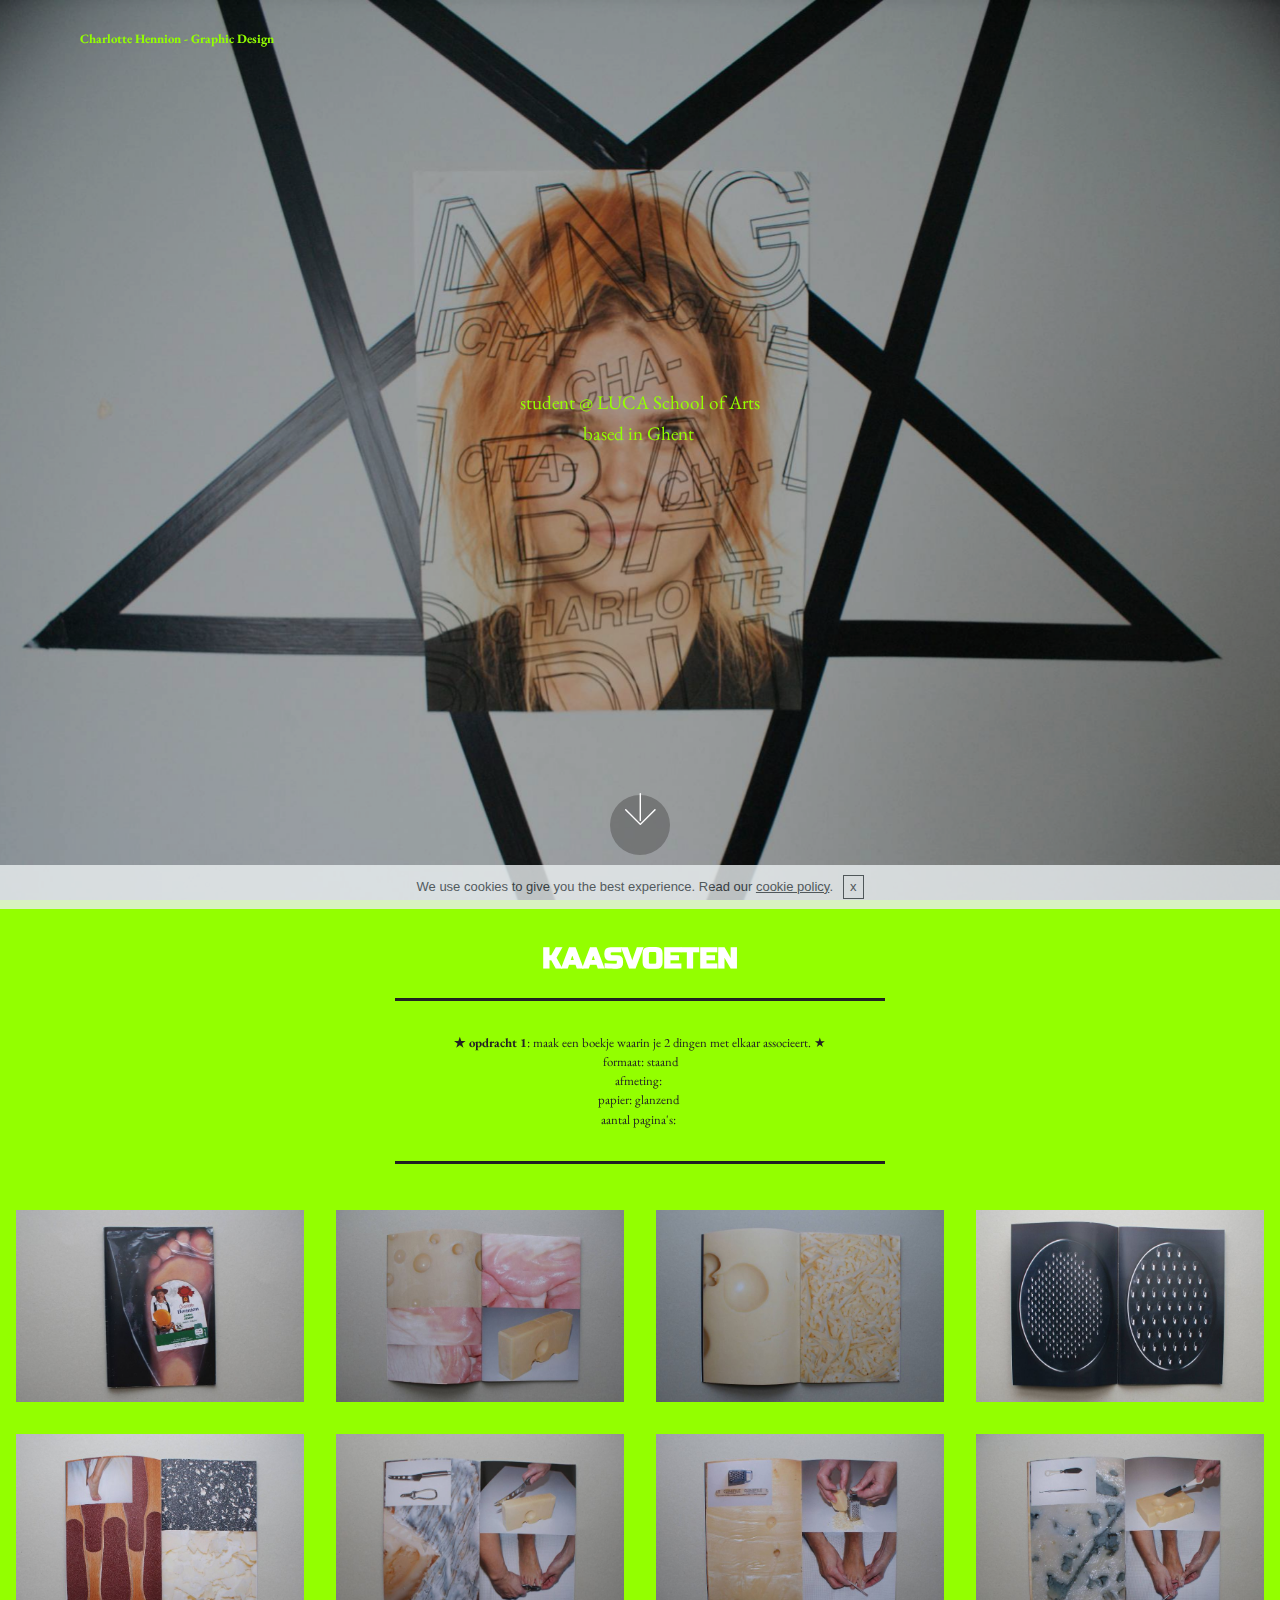
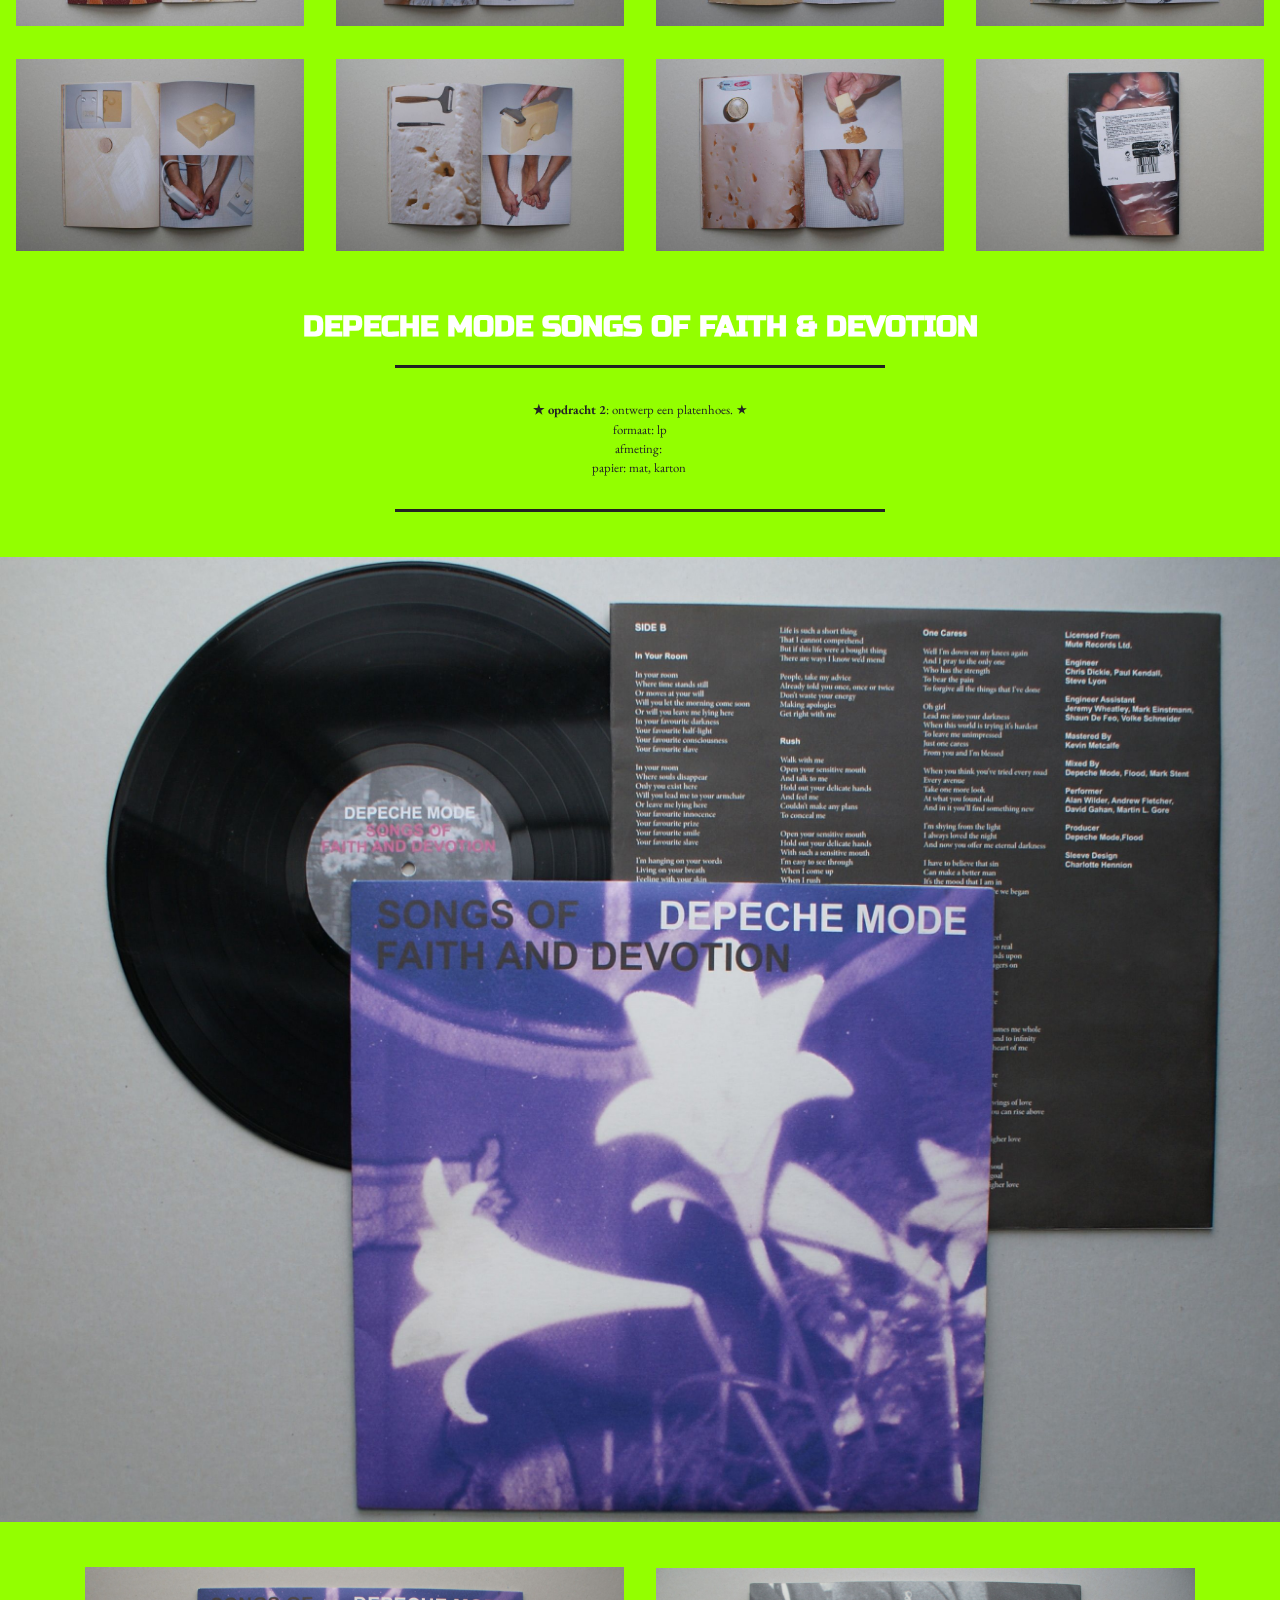
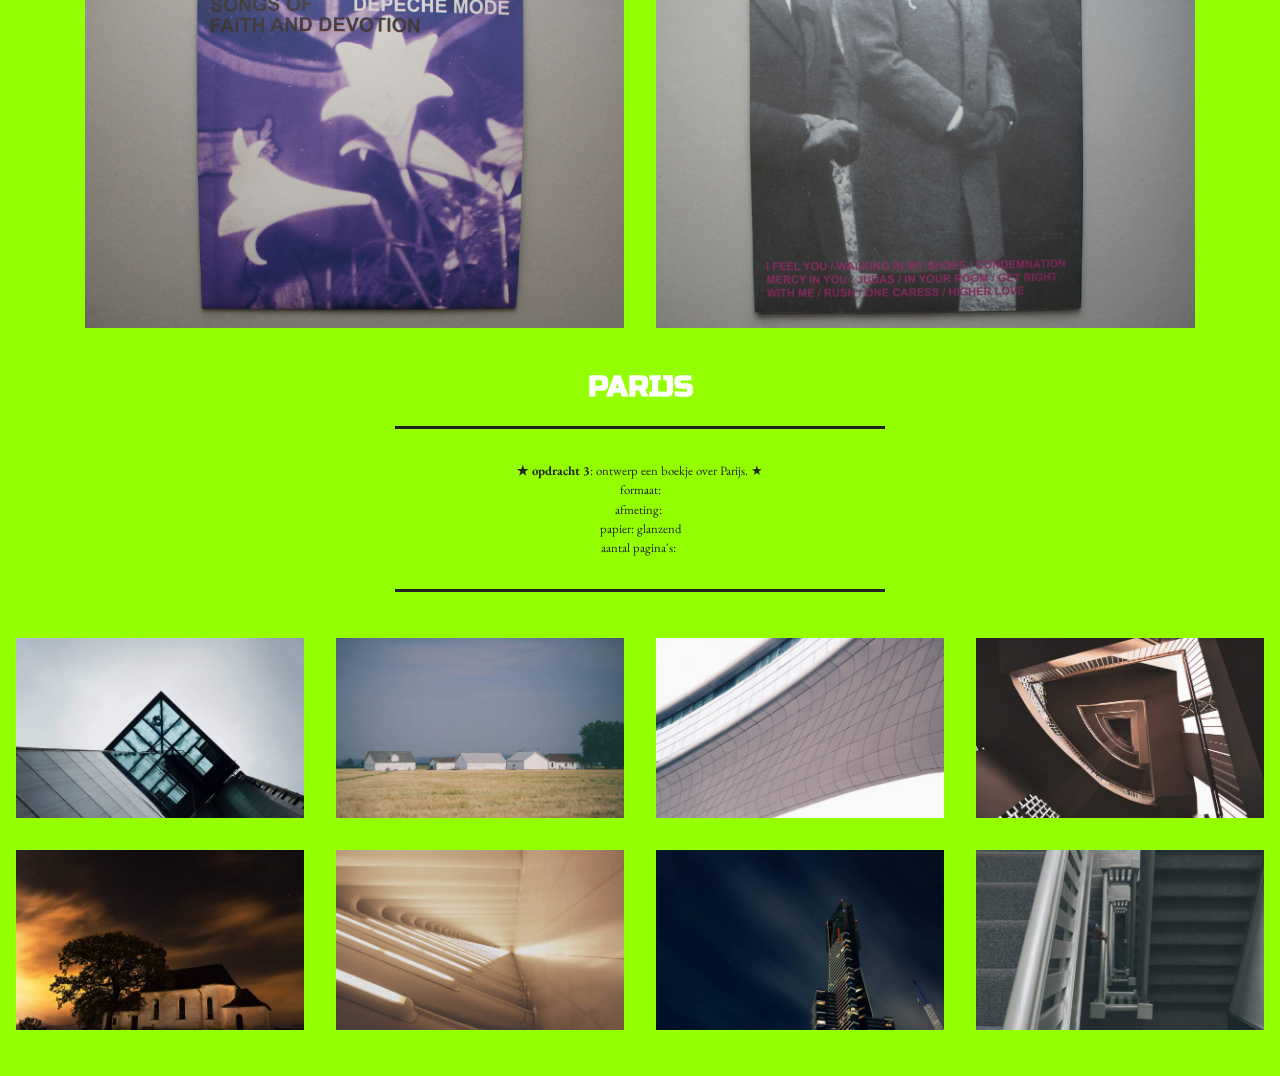
<file: index.html>
<!DOCTYPE html>
<html>
<head>
  <!-- Site made with Mobirise Website Builder v4.3.2, https://mobirise.com -->
  <meta charset="UTF-8">
  <meta http-equiv="X-UA-Compatible" content="IE=edge">
  <meta name="generator" content="Mobirise v4.3.2, mobirise.com">
  <meta name="viewport" content="width=device-width, initial-scale=1">
  <link rel="shortcut icon" href="assets/images/logo2.png" type="image/x-icon">
  <meta name="description" content="">
  <title>Home</title>
  <link rel="stylesheet" href="assets/web/assets/mobirise-icons/mobirise-icons.css">
  <link rel="stylesheet" href="assets/tether/tether.min.css">
  <link rel="stylesheet" href="assets/bootstrap/css/bootstrap.min.css">
  <link rel="stylesheet" href="assets/bootstrap/css/bootstrap-grid.min.css">
  <link rel="stylesheet" href="assets/bootstrap/css/bootstrap-reboot.min.css">
  <link rel="stylesheet" href="assets/dropdown/css/style.css">
  <link rel="stylesheet" href="assets/theme/css/style.css">
  <link rel="stylesheet" href="assets/mobirise-gallery/style.css">
  <link rel="stylesheet" href="assets/mobirise/css/mbr-additional.css" type="text/css">
  
  
  
</head>
<body>
<section class="menu cid-qwI0KpKO7J" once="menu" id="menu1-e" data-rv-view="229">

    

    <nav class="navbar navbar-expand beta-menu navbar-dropdown align-items-center navbar-toggleable-sm bg-color transparent">
        <button class="navbar-toggler navbar-toggler-right" type="button" data-toggle="collapse" data-target="#navbarSupportedContent" aria-controls="navbarSupportedContent" aria-expanded="false" aria-label="Toggle navigation">
            <div class="hamburger">
                <span></span>
                <span></span>
                <span></span>
                <span></span>
            </div>
        </button>
        <div class="menu-logo">
            <div class="navbar-brand">
                
                <span class="navbar-caption-wrap"><a class="navbar-caption text-secondary display-7" href="https://mobirise.com">Charlotte Hennion - Graphic Design</a></span>
            </div>
        </div>
        <div class="collapse navbar-collapse" id="navbarSupportedContent">
            
            
        </div>
    </nav>
</section>

<section class="engine"><a href="https://mobirise.co/b">free web page creator</a></section><section class="header6 cid-qwOC0FILpP mbr-fullscreen mbr-parallax-background" id="header6-q" data-rv-view="231">

    

    <div class="mbr-overlay" style="opacity: 0.2; background-color: rgb(0, 0, 0);">
    </div>

    <div class="container">
        <div class="row justify-content-md-center">
            <div class="mbr-white col-md-10">
                
                <p class="mbr-text align-center pb-3 mbr-fonts-style display-5">student @ LUCA School of Arts<br>based in Ghent&nbsp;<br><br></p>
                
            </div>
        </div>
    </div>

    <div class="mbr-arrow hidden-sm-down" aria-hidden="true">
        <a href="#next">
            <i class="mbri-down mbr-iconfont"></i>
        </a>
    </div>
</section>

<section class="mbr-section content5 cid-qxufrdb0Et" id="content5-17" data-rv-view="234">

    

    

    <div class="container">
        <div class="media-container-row">
            <div class="title col-12 col-md-8">
                <h2 class="align-center mbr-bold mbr-white pb-3 mbr-fonts-style display-1">
                    KAASVOETEN</h2>
                
                
                
            </div>
        </div>
    </div>
</section>

<section class="mbr-section article content9 cid-qxucK9I4Wh" id="content9-14" data-rv-view="237">
    
     

    <div class="container">
        <div class="inner-container" style="width: 90%;">
            <hr class="line" style="width: 49%;">
            <div class="section-text align-center mbr-fonts-style display-7"><strong>★ opdracht 1</strong>: maak een boekje waarin je 2 dingen met elkaar associeert. ★<br>formaat: staand<br>afmeting:&nbsp;<br>papier: glanzend&nbsp;<br>aantal pagina's:&nbsp;<br></div>
            <hr class="line" style="width: 49%;">
        </div>
        </div>
</section>

<section class="mbr-gallery mbr-slider-carousel cid-qwOPWigUSI" id="gallery3-v" data-rv-view="239">

    

    <div>
        <div><!-- Filter --><!-- Gallery --><div class="mbr-gallery-row"><div class="mbr-gallery-layout-default"><div><div><div class="mbr-gallery-item mbr-gallery-item--p2" data-video-url="false" data-tags="Awesome"><div href="#lb-gallery3-v" data-slide-to="0" data-toggle="modal"><img src="assets/images/kaasvoorkanta-1999x1338-800x535.jpg" alt=""><span class="icon-focus"></span></div></div><div class="mbr-gallery-item mbr-gallery-item--p2" data-video-url="false" data-tags="Responsive"><div href="#lb-gallery3-v" data-slide-to="1" data-toggle="modal"><img src="assets/images/kaas2-2000x1338-800x535.jpg" alt=""><span class="icon-focus"></span></div></div><div class="mbr-gallery-item mbr-gallery-item--p2" data-video-url="false" data-tags="Responsive"><div href="#lb-gallery3-v" data-slide-to="2" data-toggle="modal"><img src="assets/images/kaas4-copy-2000x1339-800x535.jpg" alt=""><span class="icon-focus"></span></div></div><div class="mbr-gallery-item mbr-gallery-item--p2" data-video-url="false" data-tags="Creative"><div href="#lb-gallery3-v" data-slide-to="3" data-toggle="modal"><img src="assets/images/kaas3-copy-2000x1339-800x535.jpg" alt=""><span class="icon-focus"></span></div></div><div class="mbr-gallery-item mbr-gallery-item--p2" data-video-url="false" data-tags="Animated"><div href="#lb-gallery3-v" data-slide-to="4" data-toggle="modal"><img src="assets/images/kaas5-copy-2000x1338-800x535.jpg" alt=""><span class="icon-focus"></span></div></div><div class="mbr-gallery-item mbr-gallery-item--p2" data-video-url="false" data-tags="Awesome"><div href="#lb-gallery3-v" data-slide-to="5" data-toggle="modal"><img src="assets/images/kaas6-copy-1999x1339-800x535.jpg" alt=""><span class="icon-focus"></span></div></div><div class="mbr-gallery-item mbr-gallery-item--p2" data-video-url="false" data-tags="Awesome"><div href="#lb-gallery3-v" data-slide-to="6" data-toggle="modal"><img src="assets/images/kaas7-copy-2000x1338-800x535.jpg" alt=""><span class="icon-focus"></span></div></div><div class="mbr-gallery-item mbr-gallery-item--p2" data-video-url="false" data-tags="Awesome"><div href="#lb-gallery3-v" data-slide-to="7" data-toggle="modal"><img src="assets/images/kaas8-copy-2000x1338-800x535.jpg" alt=""><span class="icon-focus"></span></div></div><div class="mbr-gallery-item mbr-gallery-item--p2" data-video-url="false" data-tags="Awesome"><div href="#lb-gallery3-v" data-slide-to="8" data-toggle="modal"><img src="assets/images/kaas9-copy-2000x1339-800x535.jpg" alt=""><span class="icon-focus"></span></div></div><div class="mbr-gallery-item mbr-gallery-item--p2" data-video-url="false" data-tags="Awesome"><div href="#lb-gallery3-v" data-slide-to="9" data-toggle="modal"><img src="assets/images/kaas10-copy-2000x1338-800x535.jpg" alt=""><span class="icon-focus"></span></div></div><div class="mbr-gallery-item mbr-gallery-item--p2" data-video-url="false" data-tags="Awesome"><div href="#lb-gallery3-v" data-slide-to="10" data-toggle="modal"><img src="assets/images/kaas11-copy-2000x1338-800x535.jpg" alt=""><span class="icon-focus"></span></div></div><div class="mbr-gallery-item mbr-gallery-item--p2" data-video-url="false" data-tags="Awesome"><div href="#lb-gallery3-v" data-slide-to="11" data-toggle="modal"><img src="assets/images/kaasachterkant-1-2000x1338-800x535.jpg" alt=""><span class="icon-focus"></span></div></div></div></div><div class="clearfix"></div></div></div><!-- Lightbox --><div data-app-prevent-settings="" class="mbr-slider modal fade carousel slide" tabindex="-1" data-keyboard="true" data-interval="false" id="lb-gallery3-v"><div class="modal-dialog"><div class="modal-content"><div class="modal-body"><div class="carousel-inner"><div class="carousel-item"><img src="assets/images/kaasvoorkanta-1999x1338.jpg" alt=""></div><div class="carousel-item"><img src="assets/images/kaas2-2000x1338.jpg" alt=""></div><div class="carousel-item"><img src="assets/images/kaas4-copy-2000x1339.jpg" alt=""></div><div class="carousel-item"><img src="assets/images/kaas3-copy-2000x1339.jpg" alt=""></div><div class="carousel-item"><img src="assets/images/kaas5-copy-2000x1338.jpg" alt=""></div><div class="carousel-item"><img src="assets/images/kaas6-copy-1999x1339.jpg" alt=""></div><div class="carousel-item"><img src="assets/images/kaas7-copy-2000x1338.jpg" alt=""></div><div class="carousel-item"><img src="assets/images/kaas8-copy-2000x1338.jpg" alt=""></div><div class="carousel-item"><img src="assets/images/kaas9-copy-2000x1339.jpg" alt=""></div><div class="carousel-item"><img src="assets/images/kaas10-copy-2000x1338.jpg" alt=""></div><div class="carousel-item"><img src="assets/images/kaas11-copy-2000x1338.jpg" alt=""></div><div class="carousel-item active"><img src="assets/images/kaasachterkant-1-2000x1338.jpg" alt=""></div></div><a class="carousel-control carousel-control-prev" role="button" data-slide="prev" href="#lb-gallery3-v"><span class="mbri-left mbr-iconfont" aria-hidden="true"></span><span class="sr-only">Previous</span></a><a class="carousel-control carousel-control-next" role="button" data-slide="next" href="#lb-gallery3-v"><span class="mbri-right mbr-iconfont" aria-hidden="true"></span><span class="sr-only">Next</span></a><a class="close" href="#" role="button" data-dismiss="modal"><span class="sr-only">Close</span></a></div></div></div></div></div>
    </div>

</section>

<section class="mbr-section content5 cid-qxuhoC3o1f" id="content5-18" data-rv-view="290">

    

    

    <div class="container">
        <div class="media-container-row">
            <div class="title col-12 col-md-8">
                <h2 class="align-center mbr-bold mbr-white pb-3 mbr-fonts-style display-1">DEPECHE MODE SONGS OF FAITH &amp; DEVOTION</h2>
                
                
                
            </div>
        </div>
    </div>
</section>

<section class="mbr-section article content9 cid-qxuec19WP7" id="content9-15" data-rv-view="293">
    
     

    <div class="container">
        <div class="inner-container" style="width: 90%;">
            <hr class="line" style="width: 49%;">
            <div class="section-text align-center mbr-fonts-style display-7"><strong>★ opdracht 2</strong>: ontwerp een platenhoes. ★<br>formaat: lp<br>afmeting:&nbsp;<br>papier: mat, karton&nbsp;<br></div>
            <hr class="line" style="width: 49%;">
        </div>
        </div>
</section>

<section class="cid-qwSTZttD6z" id="image2-x" data-rv-view="295">

    

    <figure class="mbr-figure">
        <div class="image-block" style="width: 100%;">
            <img src="assets/images/plaat4-1-2628x1982.jpg" alt="Mobirise" title="" media-simple="true">
            <figcaption class="mbr-figure-caption mbr-figure-caption-over">
                <div class="container pb-5 mbr-white align-center mbr-fonts-style display-1"></div>
            </figcaption>
        </div>
    </figure>
</section>

<section class="cid-qwSUakhBSK" id="image4-y" data-rv-view="297">
    <!-- Block parameters controls (Blue "Gear" panel) -->
    
    <!-- End block parameters -->
    <div class="container images-container">
            <div class="media-container-row" style="width: 100%;">
                <div class="img-item item1" style="width: 103%;">
                    <img src="assets/images/plaat1-1-3125x2092.jpg" alt="" title="" media-simple="true">
                    
                </div>
                <div class="img-item">
                    <img src="assets/images/plaat5-1-3322x2224.jpg" alt="" title="" media-simple="true">
                    
                </div>
            </div>
    </div>
</section>

<section class="mbr-section content5 cid-qxznnZazoU" id="content5-1a" data-rv-view="299">

    

    

    <div class="container">
        <div class="media-container-row">
            <div class="title col-12 col-md-8">
                <h2 class="align-center mbr-bold mbr-white pb-3 mbr-fonts-style display-1">PARIJS</h2>
                
                
                
            </div>
        </div>
    </div>
</section>

<section class="mbr-section article content9 cid-qxueHT8Zk4" id="content9-16" data-rv-view="302">
    
     

    <div class="container">
        <div class="inner-container" style="width: 90%;">
            <hr class="line" style="width: 49%;">
            <div class="section-text align-center mbr-fonts-style display-7"><strong>★ opdracht 3</strong>: ontwerp een boekje over Parijs. ★<br>formaat:<br>afmeting:&nbsp;<br>papier: glanzend<br>aantal pagina's:&nbsp;<br></div>
            <hr class="line" style="width: 49%;">
        </div>
        </div>
</section>

<section class="mbr-gallery mbr-slider-carousel cid-qxu7ion0Aj" id="gallery3-13" data-rv-view="304">

    

    <div>
        <div><!-- Filter --><!-- Gallery --><div class="mbr-gallery-row"><div class="mbr-gallery-layout-default"><div><div><div class="mbr-gallery-item mbr-gallery-item--p2" data-video-url="false" data-tags="Awesome"><div href="#lb-gallery3-13" data-slide-to="0" data-toggle="modal"><img src="assets/images/gallery00.jpg" alt=""><span class="icon-focus"></span></div></div><div class="mbr-gallery-item mbr-gallery-item--p2" data-video-url="false" data-tags="Responsive"><div href="#lb-gallery3-13" data-slide-to="1" data-toggle="modal"><img src="assets/images/gallery01.jpg" alt=""><span class="icon-focus"></span></div></div><div class="mbr-gallery-item mbr-gallery-item--p2" data-video-url="false" data-tags="Creative"><div href="#lb-gallery3-13" data-slide-to="2" data-toggle="modal"><img src="assets/images/gallery02.jpg" alt=""><span class="icon-focus"></span></div></div><div class="mbr-gallery-item mbr-gallery-item--p2" data-video-url="false" data-tags="Animated"><div href="#lb-gallery3-13" data-slide-to="3" data-toggle="modal"><img src="assets/images/gallery03.jpg" alt=""><span class="icon-focus"></span></div></div><div class="mbr-gallery-item mbr-gallery-item--p2" data-video-url="false" data-tags="Awesome"><div href="#lb-gallery3-13" data-slide-to="4" data-toggle="modal"><img src="assets/images/gallery04.jpg" alt=""><span class="icon-focus"></span></div></div><div class="mbr-gallery-item mbr-gallery-item--p2" data-video-url="false" data-tags="Awesome"><div href="#lb-gallery3-13" data-slide-to="5" data-toggle="modal"><img src="assets/images/gallery05.jpg" alt=""><span class="icon-focus"></span></div></div><div class="mbr-gallery-item mbr-gallery-item--p2" data-video-url="false" data-tags="Responsive"><div href="#lb-gallery3-13" data-slide-to="6" data-toggle="modal"><img src="assets/images/gallery06.jpg" alt=""><span class="icon-focus"></span></div></div><div class="mbr-gallery-item mbr-gallery-item--p2" data-video-url="false" data-tags="Animated"><div href="#lb-gallery3-13" data-slide-to="7" data-toggle="modal"><img src="assets/images/gallery07.jpg" alt=""><span class="icon-focus"></span></div></div></div></div><div class="clearfix"></div></div></div><!-- Lightbox --><div data-app-prevent-settings="" class="mbr-slider modal fade carousel slide" tabindex="-1" data-keyboard="true" data-interval="false" id="lb-gallery3-13"><div class="modal-dialog"><div class="modal-content"><div class="modal-body"><div class="carousel-inner"><div class="carousel-item active"><img src="assets/images/gallery00.jpg" alt=""></div><div class="carousel-item"><img src="assets/images/gallery01.jpg" alt=""></div><div class="carousel-item"><img src="assets/images/gallery02.jpg" alt=""></div><div class="carousel-item"><img src="assets/images/gallery03.jpg" alt=""></div><div class="carousel-item"><img src="assets/images/gallery04.jpg" alt=""></div><div class="carousel-item"><img src="assets/images/gallery05.jpg" alt=""></div><div class="carousel-item"><img src="assets/images/gallery06.jpg" alt=""></div><div class="carousel-item"><img src="assets/images/gallery07.jpg" alt=""></div></div><a class="carousel-control carousel-control-prev" role="button" data-slide="prev" href="#lb-gallery3-13"><span class="mbri-left mbr-iconfont" aria-hidden="true"></span><span class="sr-only">Previous</span></a><a class="carousel-control carousel-control-next" role="button" data-slide="next" href="#lb-gallery3-13"><span class="mbri-right mbr-iconfont" aria-hidden="true"></span><span class="sr-only">Next</span></a><a class="close" href="#" role="button" data-dismiss="modal"><span class="sr-only">Close</span></a></div></div></div></div></div>
    </div>

</section>


  <script src="assets/web/assets/jquery/jquery.min.js"></script>
  <script src="assets/popper/popper.min.js"></script>
  <script src="assets/tether/tether.min.js"></script>
  <script src="assets/bootstrap/js/bootstrap.min.js"></script>
  <script src="assets/smooth-scroll/smooth-scroll.js"></script>
  <script src="assets/cookies-alert-plugin/cookies-alert-core.js"></script>
  <script src="assets/cookies-alert-plugin/cookies-alert-script.js"></script>
  <script src="assets/dropdown/js/script.min.js"></script>
  <script src="assets/touch-swipe/jquery.touch-swipe.min.js"></script>
  <script src="assets/jquery-mb-vimeo_player/jquery.mb.vimeo_player.js"></script>
  <script src="assets/masonry/masonry.pkgd.min.js"></script>
  <script src="assets/imagesloaded/imagesloaded.pkgd.min.js"></script>
  <script src="assets/bootstrap-carousel-swipe/bootstrap-carousel-swipe.js"></script>
  <script src="assets/jarallax/jarallax.min.js"></script>
  <script src="assets/theme/js/script.js"></script>
  <script src="assets/mobirise-gallery/player.min.js"></script>
  <script src="assets/mobirise-gallery/script.js"></script>
  <script src="assets/mobirise-slider-video/script.js"></script>
  
  
<input name="cookieData" type="hidden" data-cookie-text="We use cookies to give you the best experience. Read our <a href='privacy.html'>cookie policy</a>.">
  </body>
</html>
</file>
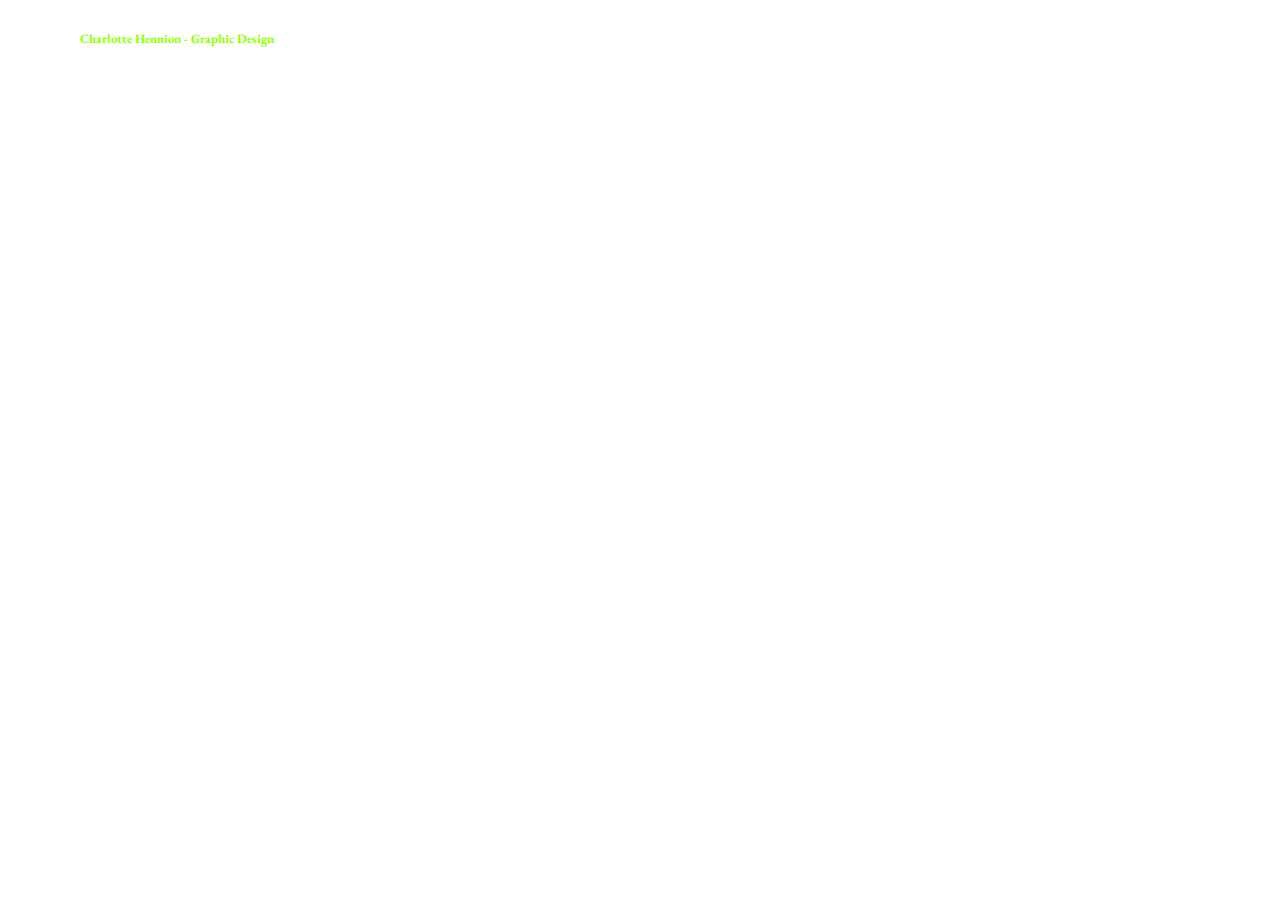
<file: page1.html>
<!DOCTYPE html>
<html>
<head>
  <!-- Site made with Mobirise Website Builder v4.3.2, https://mobirise.com -->
  <meta charset="UTF-8">
  <meta http-equiv="X-UA-Compatible" content="IE=edge">
  <meta name="generator" content="Mobirise v4.3.2, mobirise.com">
  <meta name="viewport" content="width=device-width, initial-scale=1">
  <link rel="shortcut icon" href="assets/images/logo2.png" type="image/x-icon">
  <meta name="description" content="Web Generator Description">
  <title>privacy.html</title>
  <link rel="stylesheet" href="assets/web/assets/mobirise-icons/mobirise-icons.css">
  <link rel="stylesheet" href="assets/tether/tether.min.css">
  <link rel="stylesheet" href="assets/bootstrap/css/bootstrap.min.css">
  <link rel="stylesheet" href="assets/bootstrap/css/bootstrap-grid.min.css">
  <link rel="stylesheet" href="assets/bootstrap/css/bootstrap-reboot.min.css">
  <link rel="stylesheet" href="assets/dropdown/css/style.css">
  <link rel="stylesheet" href="assets/theme/css/style.css">
  <link rel="stylesheet" href="assets/mobirise/css/mbr-additional.css" type="text/css">
  
  
  
</head>
<body>
<section class="menu cid-qwI0KpKO7J" once="menu" id="menu1-1b" data-rv-view="339">

    

    <nav class="navbar navbar-expand beta-menu navbar-dropdown align-items-center navbar-toggleable-sm bg-color transparent">
        <button class="navbar-toggler navbar-toggler-right" type="button" data-toggle="collapse" data-target="#navbarSupportedContent" aria-controls="navbarSupportedContent" aria-expanded="false" aria-label="Toggle navigation">
            <div class="hamburger">
                <span></span>
                <span></span>
                <span></span>
                <span></span>
            </div>
        </button>
        <div class="menu-logo">
            <div class="navbar-brand">
                
                <span class="navbar-caption-wrap"><a class="navbar-caption text-secondary display-7" href="https://mobirise.com">Charlotte Hennion - Graphic Design</a></span>
            </div>
        </div>
        <div class="collapse navbar-collapse" id="navbarSupportedContent">
            
            
        </div>
    </nav>
</section>


  <section class="engine"><a href="https://mobirise.co/h">how to make your own website for free</a></section><script src="assets/web/assets/jquery/jquery.min.js"></script>
  <script src="assets/popper/popper.min.js"></script>
  <script src="assets/tether/tether.min.js"></script>
  <script src="assets/bootstrap/js/bootstrap.min.js"></script>
  <script src="assets/smooth-scroll/smooth-scroll.js"></script>
  <script src="assets/cookies-alert-plugin/cookies-alert-core.js"></script>
  <script src="assets/cookies-alert-plugin/cookies-alert-script.js"></script>
  <script src="assets/dropdown/js/script.min.js"></script>
  <script src="assets/touch-swipe/jquery.touch-swipe.min.js"></script>
  <script src="assets/theme/js/script.js"></script>
  
  
<input name="cookieData" type="hidden" data-cookie-text="We use cookies to give you the best experience. Read our <a href='privacy.html'>cookie policy</a>.">
  </body>
</html>
</file>
<file: assets/web/assets/mobirise-icons/mobirise-icons.css>
@font-face {
  font-family: 'MobiriseIcons';
  src:  url('mobirise-icons.eot?spat4u');
  src:  url('mobirise-icons.eot?spat4u#iefix') format('embedded-opentype'),
    url('mobirise-icons.ttf?spat4u') format('truetype'),
    url('mobirise-icons.woff?spat4u') format('woff'),
    url('mobirise-icons.svg?spat4u#MobiriseIcons') format('svg');
  font-weight: normal;
  font-style: normal;
}

[class^="mbri-"], [class*=" mbri-"] {
  /* use !important to prevent issues with browser extensions that change fonts */
  font-family: MobiriseIcons !important;
  speak: none;
  font-style: normal;
  font-weight: normal;
  font-variant: normal;
  text-transform: none;
  line-height: 1;

  /* Better Font Rendering =========== */
  -webkit-font-smoothing: antialiased;
  -moz-osx-font-smoothing: grayscale;
}

.mbri-add-submenu:before {
  content: "\e900";
}
.mbri-alert:before {
  content: "\e901";
}
.mbri-align-center:before {
  content: "\e902";
}
.mbri-align-justify:before {
  content: "\e903";
}
.mbri-align-left:before {
  content: "\e904";
}
.mbri-align-right:before {
  content: "\e905";
}
.mbri-android:before {
  content: "\e906";
}
.mbri-apple:before {
  content: "\e907";
}
.mbri-arrow-down:before {
  content: "\e908";
}
.mbri-arrow-next:before {
  content: "\e909";
}
.mbri-arrow-prev:before {
  content: "\e90a";
}
.mbri-arrow-up:before {
  content: "\e90b";
}
.mbri-bold:before {
  content: "\e90c";
}
.mbri-bookmark:before {
  content: "\e90d";
}
.mbri-bootstrap:before {
  content: "\e90e";
}
.mbri-briefcase:before {
  content: "\e90f";
}
.mbri-browse:before {
  content: "\e910";
}
.mbri-bulleted-list:before {
  content: "\e911";
}
.mbri-calendar:before {
  content: "\e912";
}
.mbri-camera:before {
  content: "\e913";
}
.mbri-cart-add:before {
  content: "\e914";
}
.mbri-cart-full:before {
  content: "\e915";
}
.mbri-cash:before {
  content: "\e916";
}
.mbri-change-style:before {
  content: "\e917";
}
.mbri-chat:before {
  content: "\e918";
}
.mbri-clock:before {
  content: "\e919";
}
.mbri-close:before {
  content: "\e91a";
}
.mbri-cloud:before {
  content: "\e91b";
}
.mbri-code:before {
  content: "\e91c";
}
.mbri-contact-form:before {
  content: "\e91d";
}
.mbri-credit-card:before {
  content: "\e91e";
}
.mbri-cursor-click:before {
  content: "\e91f";
}
.mbri-cust-feedback:before {
  content: "\e920";
}
.mbri-database:before {
  content: "\e921";
}
.mbri-delivery:before {
  content: "\e922";
}
.mbri-desktop:before {
  content: "\e923";
}
.mbri-devices:before {
  content: "\e924";
}
.mbri-down:before {
  content: "\e925";
}
.mbri-download:before {
  content: "\e989";
}
.mbri-drag-n-drop:before {
  content: "\e927";
}
.mbri-drag-n-drop2:before {
  content: "\e928";
}
.mbri-edit:before {
  content: "\e929";
}
.mbri-edit2:before {
  content: "\e92a";
}
.mbri-error:before {
  content: "\e92b";
}
.mbri-extension:before {
  content: "\e92c";
}
.mbri-features:before {
  content: "\e92d";
}
.mbri-file:before {
  content: "\e92e";
}
.mbri-flag:before {
  content: "\e92f";
}
.mbri-folder:before {
  content: "\e930";
}
.mbri-gift:before {
  content: "\e931";
}
.mbri-github:before {
  content: "\e932";
}
.mbri-globe:before {
  content: "\e933";
}
.mbri-globe-2:before {
  content: "\e934";
}
.mbri-growing-chart:before {
  content: "\e935";
}
.mbri-hearth:before {
  content: "\e936";
}
.mbri-help:before {
  content: "\e937";
}
.mbri-home:before {
  content: "\e938";
}
.mbri-hot-cup:before {
  content: "\e939";
}
.mbri-idea:before {
  content: "\e93a";
}
.mbri-image-gallery:before {
  content: "\e93b";
}
.mbri-image-slider:before {
  content: "\e93c";
}
.mbri-info:before {
  content: "\e93d";
}
.mbri-italic:before {
  content: "\e93e";
}
.mbri-key:before {
  content: "\e93f";
}
.mbri-laptop:before {
  content: "\e940";
}
.mbri-layers:before {
  content: "\e941";
}
.mbri-left-right:before {
  content: "\e942";
}
.mbri-left:before {
  content: "\e943";
}
.mbri-letter:before {
  content: "\e944";
}
.mbri-like:before {
  content: "\e945";
}
.mbri-link:before {
  content: "\e946";
}
.mbri-lock:before {
  content: "\e947";
}
.mbri-login:before {
  content: "\e948";
}
.mbri-logout:before {
  content: "\e949";
}
.mbri-magic-stick:before {
  content: "\e94a";
}
.mbri-map-pin:before {
  content: "\e94b";
}
.mbri-menu:before {
  content: "\e94c";
}
.mbri-mobile:before {
  content: "\e94d";
}
.mbri-mobile2:before {
  content: "\e94e";
}
.mbri-mobirise:before {
  content: "\e94f";
}
.mbri-more-horizontal:before {
  content: "\e950";
}
.mbri-more-vertical:before {
  content: "\e951";
}
.mbri-music:before {
  content: "\e952";
}
.mbri-new-file:before {
  content: "\e953";
}
.mbri-numbered-list:before {
  content: "\e954";
}
.mbri-opened-folder:before {
  content: "\e955";
}
.mbri-pages:before {
  content: "\e956";
}
.mbri-paper-plane:before {
  content: "\e957";
}
.mbri-paperclip:before {
  content: "\e958";
}
.mbri-photo:before {
  content: "\e959";
}
.mbri-photos:before {
  content: "\e95a";
}
.mbri-pin:before {
  content: "\e95b";
}
.mbri-play:before {
  content: "\e95c";
}
.mbri-plus:before {
  content: "\e95d";
}
.mbri-preview:before {
  content: "\e95e";
}
.mbri-print:before {
  content: "\e95f";
}
.mbri-protect:before {
  content: "\e960";
}
.mbri-question:before {
  content: "\e961";
}
.mbri-quote-left:before {
  content: "\e962";
}
.mbri-quote-right:before {
  content: "\e963";
}
.mbri-refresh:before {
  content: "\e964";
}
.mbri-responsive:before {
  content: "\e965";
}
.mbri-right:before {
  content: "\e966";
}
.mbri-rocket:before {
  content: "\e967";
}
.mbri-sad-face:before {
  content: "\e968";
}
.mbri-sale:before {
  content: "\e969";
}
.mbri-save:before {
  content: "\e96a";
}
.mbri-search:before {
  content: "\e96b";
}
.mbri-setting:before {
  content: "\e96c";
}
.mbri-setting2:before {
  content: "\e96d";
}
.mbri-setting3:before {
  content: "\e96e";
}
.mbri-share:before {
  content: "\e96f";
}
.mbri-shopping-bag:before {
  content: "\e970";
}
.mbri-shopping-basket:before {
  content: "\e971";
}
.mbri-shopping-cart:before {
  content: "\e972";
}
.mbri-sites:before {
  content: "\e973";
}
.mbri-smile-face:before {
  content: "\e974";
}
.mbri-speed:before {
  content: "\e975";
}
.mbri-star:before {
  content: "\e976";
}
.mbri-success:before {
  content: "\e977";
}
.mbri-sun:before {
  content: "\e978";
}
.mbri-sun2:before {
  content: "\e979";
}
.mbri-tablet:before {
  content: "\e97a";
}
.mbri-tablet-vertical:before {
  content: "\e97b";
}
.mbri-target:before {
  content: "\e97c";
}
.mbri-timer:before {
  content: "\e97d";
}
.mbri-to-ftp:before {
  content: "\e97e";
}
.mbri-to-local-drive:before {
  content: "\e97f";
}
.mbri-touch-swipe:before {
  content: "\e980";
}
.mbri-touch:before {
  content: "\e981";
}
.mbri-trash:before {
  content: "\e982";
}
.mbri-underline:before {
  content: "\e983";
}
.mbri-unlink:before {
  content: "\e984";
}
.mbri-unlock:before {
  content: "\e985";
}
.mbri-up-down:before {
  content: "\e986";
}
.mbri-up:before {
  content: "\e987";
}
.mbri-update:before {
  content: "\e988";
}
.mbri-upload:before {
 content: "\e926"; 
}
.mbri-user:before {
  content: "\e98a";
}
.mbri-user2:before {
  content: "\e98b";
}
.mbri-users:before {
  content: "\e98c";
}
.mbri-video:before {
  content: "\e98d";
}
.mbri-video-play:before {
  content: "\e98e";
}
.mbri-watch:before {
  content: "\e98f";
}
.mbri-website-theme:before {
  content: "\e990";
}
.mbri-wifi:before {
  content: "\e991";
}
.mbri-windows:before {
  content: "\e992";
}
.mbri-zoom-out:before {
  content: "\e993";
}
.mbri-redo:before {
  content: "\e994";
}
.mbri-undo:before {
  content: "\e995";
}
</file>
<file: assets/dropdown/css/style.css>
.navbar-dropdown {
  left: 0;
  padding: 0;
  position: absolute;
  right: 0;
  top: 0;
  transition: all 0.45s ease;
  z-index: 1030;
  background: #282828; }
  .navbar-dropdown .navbar-logo {
    margin-right: 0.8rem;
    transition: margin 0.3s ease-in-out;
    vertical-align: middle; }
    .navbar-dropdown .navbar-logo img {
      height: 3.125rem;
      transition: all 0.3s ease-in-out; }
    .navbar-dropdown .navbar-logo.mbr-iconfont {
      font-size: 3.125rem;
      line-height: 3.125rem; }
  .navbar-dropdown .navbar-caption {
    font-weight: 700;
    white-space: normal;
    vertical-align: -4px;
    line-height: 3.125rem !important; }
    .navbar-dropdown .navbar-caption, .navbar-dropdown .navbar-caption:hover {
      color: inherit;
      text-decoration: none; }
  .navbar-dropdown .mbr-iconfont + .navbar-caption {
    vertical-align: -1px; }
  .navbar-dropdown.navbar-fixed-top {
    position: fixed; }
  .navbar-dropdown .navbar-brand span {
    vertical-align: -4px; }
  .navbar-dropdown.bg-color.transparent {
    background: none; }
  .navbar-dropdown.navbar-short .navbar-brand {
    padding: 0.625rem 0; }
    .navbar-dropdown.navbar-short .navbar-brand span {
      vertical-align: -1px; }
  .navbar-dropdown.navbar-short .navbar-caption {
    line-height: 2.375rem !important;
    vertical-align: -2px; }
  .navbar-dropdown.navbar-short .navbar-logo {
    margin-right: 0.5rem; }
    .navbar-dropdown.navbar-short .navbar-logo img {
      height: 2.375rem; }
    .navbar-dropdown.navbar-short .navbar-logo.mbr-iconfont {
      font-size: 2.375rem;
      line-height: 2.375rem; }
  .navbar-dropdown.navbar-short .mbr-table-cell {
    height: 3.625rem; }
  .navbar-dropdown .navbar-close {
    left: 0.6875rem;
    position: fixed;
    top: 0.75rem;
    z-index: 1000; }
  .navbar-dropdown .hamburger-icon {
    content: "";
    display: inline-block;
    vertical-align: middle;
    width: 16px;
    -webkit-box-shadow: 0 -6px 0 1px #282828,0 0 0 1px #282828,0 6px 0 1px #282828;
    -moz-box-shadow: 0 -6px 0 1px #282828,0 0 0 1px #282828,0 6px 0 1px #282828;
    box-shadow: 0 -6px 0 1px #282828,0 0 0 1px #282828,0 6px 0 1px #282828; }

.dropdown-menu .dropdown-toggle[data-toggle="dropdown-submenu"]::after {
  border-bottom: 0.35em solid transparent;
  border-left: 0.35em solid;
  border-right: 0;
  border-top: 0.35em solid transparent;
  margin-left: 0.3rem; }

.dropdown-menu .dropdown-item:focus {
  outline: 0; }

.nav-dropdown {
  font-size: 0.75rem;
  font-weight: 500;
  height: auto !important; }
  .nav-dropdown .nav-btn {
    padding-left: 1rem; }
  .nav-dropdown .link {
    margin: .667em 1.667em;
    font-weight: 500;
    padding: 0;
    transition: color .2s ease-in-out; }
    .nav-dropdown .link.dropdown-toggle {
      margin-right: 2.583em; }
      .nav-dropdown .link.dropdown-toggle::after {
        margin-left: .25rem;
        border-top: 0.35em solid;
        border-right: 0.35em solid transparent;
        border-left: 0.35em solid transparent;
        border-bottom: 0; }
      .nav-dropdown .link.dropdown-toggle[aria-expanded="true"] {
        margin: 0;
        padding: 0.667em 3.263em  0.667em 1.667em; }
  .nav-dropdown .link::after,
  .nav-dropdown .dropdown-item::after {
    color: inherit; }
  .nav-dropdown .btn {
    font-size: 0.75rem;
    font-weight: 700;
    letter-spacing: 0;
    margin-bottom: 0;
    padding-left: 1.25rem;
    padding-right: 1.25rem; }
  .nav-dropdown .dropdown-menu {
    border-radius: 0;
    border: 0;
    left: 0;
    margin: 0;
    padding-bottom: 1.25rem;
    padding-top: 1.25rem;
    position: relative; }
  .nav-dropdown .dropdown-submenu {
    margin-left: 0.125rem;
    top: 0; }
  .nav-dropdown .dropdown-item {
    font-weight: 500;
    line-height: 2;
    padding: 0.3846em 4.615em 0.3846em 1.5385em;
    position: relative;
    transition: color .2s ease-in-out, background-color .2s ease-in-out; }
    .nav-dropdown .dropdown-item::after {
      margin-top: -0.3077em;
      position: absolute;
      right: 1.1538em;
      top: 50%; }
    .nav-dropdown .dropdown-item:focus, .nav-dropdown .dropdown-item:hover {
      background: none; }

@media (max-width: 767px) {
  .nav-dropdown.navbar-toggleable-sm {
    bottom: 0;
    display: none;
    left: 0;
    overflow-x: hidden;
    position: fixed;
    top: 0;
    transform: translateX(-100%);
    -ms-transform: translateX(-100%);
    -webkit-transform: translateX(-100%);
    width: 18.75rem;
    z-index: 999; } }
.nav-dropdown.navbar-toggleable-xl {
  bottom: 0;
  display: none;
  left: 0;
  overflow-x: hidden;
  position: fixed;
  top: 0;
  transform: translateX(-100%);
  -ms-transform: translateX(-100%);
  -webkit-transform: translateX(-100%);
  width: 18.75rem;
  z-index: 999; }

.nav-dropdown-sm {
  display: block !important;
  overflow-x: hidden;
  overflow: auto;
  padding-top: 3.875rem; }
  .nav-dropdown-sm::after {
    content: "";
    display: block;
    height: 3rem;
    width: 100%; }
  .nav-dropdown-sm.collapse.in ~ .navbar-close {
    display: block !important; }
  .nav-dropdown-sm.collapsing, .nav-dropdown-sm.collapse.in {
    transform: translateX(0);
    -ms-transform: translateX(0);
    -webkit-transform: translateX(0);
    transition: all 0.25s ease-out;
    -webkit-transition: all 0.25s ease-out;
    background: #282828; }
  .nav-dropdown-sm.collapsing[aria-expanded="false"] {
    transform: translateX(-100%);
    -ms-transform: translateX(-100%);
    -webkit-transform: translateX(-100%); }
  .nav-dropdown-sm .nav-item {
    display: block;
    margin-left: 0 !important;
    padding-left: 0; }
  .nav-dropdown-sm .link,
  .nav-dropdown-sm .dropdown-item {
    border-top: 1px dotted rgba(255, 255, 255, 0.1);
    font-size: 0.8125rem;
    line-height: 1.6;
    margin: 0 !important;
    padding: 0.875rem 2.4rem 0.875rem 1.5625rem !important;
    position: relative;
    white-space: normal; }
    .nav-dropdown-sm .link:focus, .nav-dropdown-sm .link:hover,
    .nav-dropdown-sm .dropdown-item:focus,
    .nav-dropdown-sm .dropdown-item:hover {
      background: rgba(0, 0, 0, 0.2) !important;
      color: #c0a375; }
  .nav-dropdown-sm .nav-btn {
    position: relative;
    padding: 1.5625rem 1.5625rem 0 1.5625rem; }
    .nav-dropdown-sm .nav-btn::before {
      border-top: 1px dotted rgba(255, 255, 255, 0.1);
      content: "";
      left: 0;
      position: absolute;
      top: 0;
      width: 100%; }
    .nav-dropdown-sm .nav-btn + .nav-btn {
      padding-top: 0.625rem; }
      .nav-dropdown-sm .nav-btn + .nav-btn::before {
        display: none; }
  .nav-dropdown-sm .btn {
    padding: 0.625rem 0; }
  .nav-dropdown-sm .dropdown-toggle[data-toggle="dropdown-submenu"]::after {
    margin-left: .25rem;
    border-top: 0.35em solid;
    border-right: 0.35em solid transparent;
    border-left: 0.35em solid transparent;
    border-bottom: 0; }
  .nav-dropdown-sm .dropdown-toggle[data-toggle="dropdown-submenu"][aria-expanded="true"]::after {
    border-top: 0;
    border-right: 0.35em solid transparent;
    border-left: 0.35em solid transparent;
    border-bottom: 0.35em solid; }
  .nav-dropdown-sm .dropdown-menu {
    margin: 0;
    padding: 0;
    position: relative;
    top: 0;
    left: 0;
    width: 100%;
    border: 0;
    float: none;
    border-radius: 0;
    background: none; }
  .nav-dropdown-sm .dropdown-submenu {
    left: 100%;
    margin-left: 0.125rem;
    margin-top: -1.25rem;
    top: 0; }

.navbar-toggleable-sm .nav-dropdown .dropdown-menu {
  position: absolute; }

.navbar-toggleable-sm .nav-dropdown .dropdown-submenu {
  left: 100%;
  margin-left: 0.125rem;
  margin-top: -1.25rem;
  top: 0; }

.navbar-toggleable-sm.opened .nav-dropdown .dropdown-menu {
  position: relative; }

.navbar-toggleable-sm.opened .nav-dropdown .dropdown-submenu {
  left: 0;
  margin-left: 00rem;
  margin-top: 0rem;
  top: 0; }

.is-builder .nav-dropdown.collapsing {
  transition: none !important; }

/*# sourceMappingURL=style.css.map */
</file>
<file: assets/theme/css/style.css>
/*!
 * Mobirise v4 theme (https://mobirise.com/)
 * Copyright 2017 Mobirise
 */
section {
  background-color: #eeeeee; }

section,
.container,
.container-fluid {
  position: relative;
  word-wrap: break-word; }

a.mbr-iconfont:hover {
  text-decoration: none; }

.article .lead p, .article .lead ul, .article .lead ol, .article .lead pre, .article .lead blockquote {
  margin-bottom: 0; }

a {
  font-style: normal;
  font-weight: 400;
  cursor: pointer; }
  a, a:hover {
    text-decoration: none; }

figure {
  margin-bottom: 0; }

body {
  color: #232323; }

h1, h2, h3, h4, h5, h6,
.h1, .h2, .h3, .h4, .h5, .h6,
.display-1, .display-2, .display-3, .display-4 {
  line-height: 1;
  word-break: break-word;
  word-wrap: break-word; }

b, strong {
  font-weight: bold; }

blockquote {
  padding: 10px 0 10px 20px;
  position: relative;
  border-left: 2px solid;
  border-color: #ff3366; }

input:-webkit-autofill, input:-webkit-autofill:hover, input:-webkit-autofill:focus, input:-webkit-autofill:active {
  transition-delay: 9999s;
  transition-property: background-color, color; }

textarea[type="hidden"] {
  display: none; }

body {
  position: relative; }

section {
  background-position: 50% 50%;
  background-repeat: no-repeat;
  background-size: cover; }
  section .mbr-background-video,
  section .mbr-background-video-preview {
    position: absolute;
    bottom: 0;
    left: 0;
    right: 0;
    top: 0; }

.hidden {
  visibility: hidden; }

.mbr-z-index20 {
  z-index: 20; }

/*! Base colors */
.mbr-white {
  color: #ffffff; }

.mbr-black {
  color: #000000; }

.mbr-bg-white {
  background-color: #ffffff; }

.mbr-bg-black {
  background-color: #000000; }

/*! Text-aligns */
.align-left {
  text-align: left; }

.align-center {
  text-align: center; }

.align-right {
  text-align: right; }

@media (max-width: 767px) {
  .align-left, .align-center, .align-right, .mbr-section-btn, .mbr-section-title {
    text-align: center; } }
/*! Font-weight  */
.mbr-light {
  font-weight: 300; }

.mbr-regular {
  font-weight: 400; }

.mbr-semibold {
  font-weight: 500; }

.mbr-bold {
  font-weight: 700; }

/*! Media  */
.media-size-item {
  -webkit-flex: 1 1 auto;
  -moz-flex: 1 1 auto;
  -ms-flex: 1 1 auto;
  -o-flex: 1 1 auto;
  flex: 1 1 auto; }

.media-content {
  -webkit-flex-basis: 100%;
  flex-basis: 100%; }

.media-container-row {
  display: -ms-flexbox;
  display: -webkit-flex;
  display: flex;
  -webkit-flex-direction: row;
  -ms-flex-direction: row;
  flex-direction: row;
  -webkit-flex-wrap: wrap;
  -ms-flex-wrap: wrap;
  flex-wrap: wrap;
  -webkit-justify-content: center;
  -ms-flex-pack: center;
  justify-content: center;
  -webkit-align-content: center;
  -ms-flex-line-pack: center;
  align-content: center;
  -webkit-align-items: start;
  -ms-flex-align: start;
  align-items: start; }
  .media-container-row .media-size-item {
    width: 400px; }

.media-container-column {
  display: -ms-flexbox;
  display: -webkit-flex;
  display: flex;
  -webkit-flex-direction: column;
  -ms-flex-direction: column;
  flex-direction: column;
  -webkit-flex-wrap: wrap;
  -ms-flex-wrap: wrap;
  flex-wrap: wrap;
  -webkit-justify-content: center;
  -ms-flex-pack: center;
  justify-content: center;
  -webkit-align-content: center;
  -ms-flex-line-pack: center;
  align-content: center;
  -webkit-align-items: stretch;
  -ms-flex-align: stretch;
  align-items: stretch; }
  .media-container-column > * {
    width: 100%; }

@media (min-width: 992px) {
  .media-container-row {
    -webkit-flex-wrap: nowrap;
    -ms-flex-wrap: nowrap;
    flex-wrap: nowrap; } }
figure {
  overflow: hidden; }

figure[mbr-media-size] {
  transition: width 0.1s; }

.mbr-figure img, .mbr-figure iframe {
  display: block;
  width: 100%; }

.card {
  background-color: transparent;
  border: none; }

.card-img {
  text-align: center;
  flex-shrink: 0; }

.media {
  max-width: 100%;
  margin: 0 auto; }

.mbr-figure {
  -ms-flex-item-align: center;
  -ms-grid-row-align: center;
  -webkit-align-self: center;
  align-self: center; }

.media-container > div {
  max-width: 100%; }

.mbr-figure img, .card-img img {
  width: 100%; }

@media (max-width: 991px) {
  .media-size-item {
    width: auto !important; }

  .media {
    width: auto; }

  .mbr-figure {
    width: 100% !important; } }
/*! Buttons */
.mbr-section-btn {
  margin-left: -.25rem;
  margin-right: -.25rem;
  font-size: 0; }

nav .mbr-section-btn {
  margin-left: 0rem;
  margin-right: 0rem; }

/*! Btn icon margin */
.btn .mbr-iconfont, .btn.btn-sm .mbr-iconfont {
  cursor: pointer;
  margin-right: 0.5rem; }

.btn.btn-md .mbr-iconfont, .btn.btn-md .mbr-iconfont {
  margin-right: 0.8rem; }

.mbr-regular {
  font-weight: 400; }

.mbr-semibold {
  font-weight: 500; }

.mbr-bold {
  font-weight: 700; }

[type="submit"] {
  -webkit-appearance: none; }

/*! Full-screen */
.mbr-fullscreen .mbr-overlay {
  min-height: 100vh; }

.mbr-fullscreen {
  display: flex;
  display: -webkit-flex;
  display: -moz-flex;
  display: -ms-flex;
  display: -o-flex;
  align-items: center;
  -webkit-align-items: center;
  min-height: 100vh;
  padding-top: 3rem;
  padding-bottom: 3rem; }

/*! Map */
.map {
  height: 25rem;
  position: relative; }
  .map iframe {
    width: 100%;
    height: 100%; }

/* Form */
.form-asterisk {
  font-family: initial;
  position: absolute;
  top: -2px;
  font-weight: normal; }

/*! Scroll to top arrow */
.mbr-arrow-up {
  bottom: 25px;
  right: 90px;
  position: fixed;
  text-align: right;
  z-index: 5000;
  color: #ffffff;
  font-size: 32px;
  transform: rotate(180deg);
  -webkit-transform: rotate(180deg); }

.mbr-arrow-up a {
  background: rgba(0, 0, 0, 0.2);
  border-radius: 3px;
  color: #fff;
  display: inline-block;
  height: 60px;
  width: 60px;
  outline-style: none !important;
  position: relative;
  text-decoration: none;
  transition: all .3s ease-in-out;
  cursor: pointer;
  text-align: center; }
  .mbr-arrow-up a:hover {
    background-color: rgba(0, 0, 0, 0.4); }
  .mbr-arrow-up a i {
    line-height: 60px; }

.mbr-arrow-up-icon {
  display: block;
  color: #fff; }

.mbr-arrow-up-icon::before {
  content: "\203a";
  display: inline-block;
  font-family: serif;
  font-size: 32px;
  line-height: 1;
  font-style: normal;
  position: relative;
  top: 6px;
  left: -4px;
  -webkit-transform: rotate(-90deg);
  transform: rotate(-90deg); }

/*! Arrow Down */
.mbr-arrow {
  position: absolute;
  bottom: 45px;
  left: 50%;
  width: 60px;
  height: 60px;
  cursor: pointer;
  background-color: rgba(80, 80, 80, 0.5);
  border-radius: 50%;
  -webkit-transform: translateX(-50%);
  transform: translateX(-50%); }
  .mbr-arrow > a {
    display: inline-block;
    text-decoration: none;
    outline-style: none;
    -webkit-animation: arrowdown 1.7s ease-in-out infinite;
    animation: arrowdown 1.7s ease-in-out infinite; }
    .mbr-arrow > a > i {
      position: absolute;
      top: -2px;
      left: 15px;
      font-size: 2rem; }

@keyframes arrowdown {
  0% {
    transform: translateY(0px);
    -webkit-transform: translateY(0px); }
  50% {
    transform: translateY(-5px);
    -webkit-transform: translateY(-5px); }
  100% {
    transform: translateY(0px);
    -webkit-transform: translateY(0px); } }
@-webkit-keyframes arrowdown {
  0% {
    transform: translateY(0px);
    -webkit-transform: translateY(0px); }
  50% {
    transform: translateY(-5px);
    -webkit-transform: translateY(-5px); }
  100% {
    transform: translateY(0px);
    -webkit-transform: translateY(0px); } }
@media (max-width: 500px) {
  .mbr-arrow-up {
    left: 50%;
    right: auto;
    transform: translateX(-50%) rotate(180deg);
    -webkit-transform: translateX(-50%) rotate(180deg); } }
/*Gradients animation*/
@keyframes gradient-animation {
  from {
    background-position: 0% 100%;
    animation-timing-function: ease-in-out; }
  to {
    background-position: 100% 0%;
    animation-timing-function: ease-in-out; } }
@-webkit-keyframes gradient-animation {
  from {
    background-position: 0% 100%;
    animation-timing-function: ease-in-out; }
  to {
    background-position: 100% 0%;
    animation-timing-function: ease-in-out; } }
.bg-gradient {
  background-size: 200% 200%;
  animation: gradient-animation 5s infinite alternate;
  -webkit-animation: gradient-animation 5s infinite alternate; }

.menu .navbar-brand {
  display: -webkit-flex; }
  .menu .navbar-brand span {
    display: flex;
    display: -webkit-flex; }
  .menu .navbar-brand .navbar-caption-wrap {
    display: -webkit-flex; }
  .menu .navbar-brand .navbar-logo img {
    display: -webkit-flex; }
@media (min-width: 768px) and (max-width: 991px) {
  .menu .navbar-toggleable-sm .navbar-nav {
    display: -webkit-box;
    display: -webkit-flex;
    display: -ms-flexbox; } }
@media (min-width: 992px) {
  .menu .navbar-nav.nav-dropdown {
    display: -webkit-flex; }
  .menu .navbar-toggleable-sm .navbar-collapse {
    display: -webkit-flex !important; } }

/*# sourceMappingURL=style.css.map */
.engine {
	position: absolute;
	text-indent: -2400px;
	text-align: center;
	padding: 0;
	top: 0;
	left: -2400px;
}
</file>
<file: assets/mobirise-gallery/style.css>
/*-------

   Gallery

-------*/
.mbr-gallery .mbr-gallery-item {
  position: relative;
  display: inline-block;
  width: 25%;
  cursor: pointer; }

@media (max-width: 768px) {
  .mbr-gallery .mbr-gallery-item {
    width: 50%; } }
@media (max-width: 400px) {
  .mbr-gallery .mbr-gallery-item {
    width: 100%; } }
.mbr-gallery .icon-focus,
.mbr-gallery .icon-video {
  position: absolute;
  top: calc(50% - 32px);
  left: calc(50% - 24px);
  font-family: 'MobiriseIcons' !important;
  font-size: 3rem !important;
  color: #fff;
  opacity: 0;
  transition: .2s opacity ease-in-out;
  z-index: 5; }

.mbr-gallery .icon-focus::before {
  content: '\e96b'; }

.mbr-gallery .icon-video::before {
  content: '\e95c'; }

.mbr-gallery .mbr-gallery-item > div:hover .icon-focus,
.mbr-gallery .mbr-gallery-item > div:hover .icon-video {
  opacity: 1; }

.mbr-gallery .mbr-gallery-item img {
  width: 100%;
  opacity: 1;
  -webkit-transition: .2s opacity ease-in-out;
  transition: .2s opacity ease-in-out; }

.mbr-gallery .mbr-gallery-item > div:hover img {
  opacity: 1; }

.mbr-gallery .mbr-gallery-item > div {
  background: #fff;
  display: block;
  outline: none;
  position: relative; }

.mbr-gallery .mbr-gallery-item .icon {
  -webkit-transform: translateX(-50%) translateY(-50%);
  -webkit-transition: .2s opacity ease-in-out;
  color: #000;
  font-size: 30px;
  height: 69px;
  left: 50%;
  opacity: 0;
  position: absolute;
  top: 50%;
  transform: translateX(-50%) translateY(-50%);
  transition: .2s opacity ease-in-out;
  width: 69px; }

.mbr-gallery .mbr-gallery-item .icon::after,
.mbr-gallery .mbr-gallery-item .icon::before {
  content: '';
  display: block;
  position: absolute;
  height: 69px;
  width: 1px;
  margin-left: 34.5px;
  background-color: #fff; }

.mbr-gallery .mbr-gallery-item .icon::after {
  width: 69px;
  height: 1px;
  margin-left: 0;
  margin-top: 34.5px; }

.mbr-gallery .mbr-gallery-item > div:hover .icon {
  opacity: 1; }

.mbr-gallery .mbr-gallery-item > div:hover::before {
  opacity: .9; }

.mbr-gallery .mbr-gallery-item > div:hover .mbr-gallery-title {
  background: transparent !important; }

/* remove spacing */
.mbr-gallery .mbr-gallery-row.no-gutter {
  margin: 0; }

.mbr-gallery .mbr-gallery-row.no-gutter .mbr-gallery-item {
  padding: 0; }

/* container */
.mbr-gallery .container.mbr-gallery-layout-default {
  padding: 93px 0; }

/* fix horizontal scrollbar */
.mbr-gallery .mbr-gallery-layout-article,
.mbr-gallery .mbr-gallery-layout-default {
  overflow: hidden; }

/* lightbox */
.mbr-gallery .modal {
  position: fixed;
  overflow: hidden;
  padding-right: 0 !important; }

.mbr-gallery .modal-content {
  border-radius: 0;
  border: none;
  background: transparent; }

.mbr-gallery .modal-body {
  padding: 0; }

.mbr-gallery .modal-body img {
  width: 100%; }

.mbr-gallery .modal .close {
  position: fixed;
  background: #1b1b1b;
  opacity: .5;
  font-size: 35px;
  font-weight: 300;
  width: 70px;
  height: 70px;
  border-radius: 50%;
  color: #fff;
  top: 2.5rem;
  right: 2.5rem;
  line-height: 70px;
  border: none;
  text-align: center;
  text-shadow: none;
  z-index: 5;
  -webkit-transition: opacity .3s ease;
  -moz-transition: opacity .3s ease;
  -o-transition: opacity .3s ease;
  transition: opacity .3s ease;
  font-family: 'MobiriseIcons'; }
  .mbr-gallery .modal .close::before {
    content: '\e91a'; }

.mbr-gallery .modal .close:hover {
  opacity: 1;
  background: #000;
  color: #fff; }

.mbr-gallery .modal-dialog {
  max-width: 100% !important; }

.mbr-gallery .modal.in .modal-dialog {
  margin: 0 auto; }

/* modal back color opacity */
.modal-backdrop.in {
  opacity: .8;
  filter: alpha(opacity=80); }

@media (max-width: 768px) {
  .mbr-gallery .carousel-control,
  .mbr-gallery .carousel-indicators,
  .mbr-gallery .modal .close {
    position: fixed; } }
/* fix fade in effect */
.mbr-gallery .modal.fade .modal-dialog {
  -webkit-transition: margin-top .3s ease-out;
  -moz-transition: margin-top .3s ease-out;
  -o-transition: margin-top .3s ease-out;
  transition: margin-top .3s ease-out; }

.mbr-gallery .modal.fade .modal-dialog,
.mbr-gallery .modal.in .modal-dialog {
  -webkit-transform: none;
  -ms-transform: none;
  -o-transform: none;
  transform: none; }

/*-------

   Slider

-------*/
.mbr-slider .carousel-inner > .active,
.mbr-slider .carousel-inner > .next,
.mbr-slider .carousel-inner > .prev {
  display: table; }

.mbr-slider .carousel-control {
  position: absolute;
  width: 70px;
  height: 70px;
  top: 50%;
  margin-top: -35px;
  line-height: 70px;
  border-radius: 50%;
  font-size: 35px;
  border: 0;
  opacity: .5;
  text-shadow: none;
  z-index: 5;
  color: #fff;
  -webkit-transition: all .2s ease-in-out 0s;
  -o-transition: all .2s ease-in-out 0s;
  transition: all .2s ease-in-out 0s; }

.mbr-gallery .mbr-slider .carousel-control {
  position: fixed; }

@media (max-width: 991px) {
  .mbr-gallery .mbr-slider .carousel-control {
    bottom: 2.5rem;
    margin-top: 0;
    top: auto;
    z-index: 17; } }
.mbr-gallery .mbr-slider .carousel-inner > .active {
  display: block; }

.mbr-slider .carousel-control.left {
  left: 0;
  margin-left: 2.5rem; }

.mbr-slider .carousel-control.right {
  right: 0;
  margin-right: 2.5rem; }

.mbr-slider .carousel-control .icon-next,
.mbr-slider .carousel-control .icon-prev {
  margin-top: -18px;
  font-size: 40px;
  line-height: 27px; }

.mbr-slider .carousel-control:hover {
  background: #1b1b1b;
  color: #fff;
  opacity: 1; }

.mbr-slider .carousel-indicators {
  position: absolute;
  bottom: 0;
  margin-bottom: 1.5rem !important; }

@media (max-width: 543px) {
  .mbr-slider .carousel-indicators {
    display: none; } }
.carousel-indicators .active,
.carousel-indicators li {
  width: 15px;
  height: 15px;
  margin: 3px;
  background: #1b1b1b;
  border: 0;
  opacity: .5; }

.carousel-indicators .active {
  border: 4px solid #1b1b1b;
  background: #fff; }

.carousel-indicators li {
  max-width: 15px;
  max-height: 15px;
  margin: 3px;
  background: #1b1b1b;
  border: 0;
  border-radius: 50%;
  opacity: .5; }

.carousel-indicators li.active {
  border: 4px solid #1b1b1b;
  background: #fff; }

.container .carousel-indicators {
  margin-bottom: 3px; }

.mbr-gallery .mbr-slider .carousel-indicators {
  position: fixed;
  margin-bottom: 2.5rem !important; }

@media (max-width: 991px) {
  .mbr-gallery .mbr-slider .carousel-indicators {
    margin-bottom: 3.625rem !important;
    padding-left: 2.5rem;
    padding-right: 2.5rem; } }
.mbr-slider .carousel-indicators .active,
.mbr-slider .carousel-indicators li {
  width: 20px;
  height: 20px;
  margin: 3px;
  background: #1b1b1b;
  border: 0;
  opacity: .5; }

.mbr-slider .carousel-indicators .active {
  border: 4px solid #1b1b1b;
  background: #fff; }

@media (max-width: 767px) {
  .mbr-slider .carousel-control {
    top: auto;
    bottom: 20px; }

  .mbr-slider > .container .carousel-control {
    margin-bottom: 0; } }
/* boxed slider */
.mbr-slider > .boxed-slider {
  position: relative;
  padding: 93px 0; }

.mbr-slider > .boxed-slider > div {
  position: relative; }

.mbr-slider > .container img {
  width: 100%; }

.mbr-slider > .container img + .row {
  position: absolute;
  top: 50%;
  left: 0;
  right: 0;
  -webkit-transform: translateY(-50%);
  -moz-transform: translateY(-50%);
  transform: translateY(-50%);
  z-index: 2; }

.mbr-slider .mbr-section {
  padding: 0;
  background-attachment: scroll; }

.mbr-slider .mbr-table-cell {
  padding: 0; }

.mbr-slider > .container .carousel-indicators {
  margin-bottom: 3px; }

/* article slider */
.mbr-slider > .article-slider .mbr-section,
.mbr-slider > .article-slider .mbr-section .mbr-table-cell {
  padding-top: 0;
  padding-bottom: 0; }

.modal-backdrop.show {
  opacity: .7; }

.video-container .mbr-background-video iframe {
  width: 100%;
  height: 100%; }

.mbr-gallery-item__hided {
  position: absolute !important;
  left: 0 !important;
  width: 0 !important;
  height: 0;
  padding: 0 !important; }

.mbr-gallery-item__hided img {
  display: none !important; }

.mbr-gallery-item__hided span {
  display: none !important; }

.mbr-gallery-filter {
  padding-top: 30px;
  padding-bottom: 30px;
  text-align: center; }
  .mbr-gallery-filter li {
    display: inline-block;
    padding: 5px 0;
    transition: all .3s ease-out; }
    .mbr-gallery-filter li .btn {
      cursor: pointer; }
  .mbr-gallery-filter.gallery-filter__bg li {
    color: #fff; }
  .mbr-gallery-filter.gallery-filter__bg .active {
    color: #000;
    background-color: #fff; }
  .mbr-gallery-filter ul {
    display: inline-block;
    width: 100%;
    padding-left: 0;
    margin-bottom: 0;
    list-style: none; }

.mbr-gallery-item > div {
  position: relative; }

.mbr-gallery-item--p1 {
  padding: 0.5rem; }

.mbr-gallery-item--p2 {
  padding: 1rem; }

.mbr-gallery-item--p3 {
  padding: 1.5rem; }

.mbr-gallery-item--p4 {
  padding: 2rem; }

.mbr-gallery-item--p5 {
  padding: 2.5rem; }

.mbr-gallery-item--p6 {
  padding: 3rem; }

.mbr-gallery .mbr-gallery-item--p4 {
  width: 33.333%; }

.mbr-gallery .mbr-gallery-item--p6, .mbr-gallery .mbr-gallery-item--p5 {
  width: 50%; }

@media (max-width: 992px) {
  .mbr-gallery-item--p1 {
    padding: 0.5rem; }

  .mbr-gallery-item--p2 {
    padding: 0.8rem; }

  .mbr-gallery-item--p3 {
    padding: 1rem; }

  .mbr-gallery-item--p4 {
    padding: 1.5rem; }

  .mbr-gallery-item--p5 {
    padding: 1.8rem; }

  .mbr-gallery-item--p6 {
    padding: 2rem; }

  .mbr-gallery .mbr-gallery-item--p2,
  .mbr-gallery .mbr-gallery-item--p3 {
    width: 50%; }

  .mbr-gallery .mbr-gallery-item--p6,
  .mbr-gallery .mbr-gallery-item--p5,
  .mbr-gallery .mbr-gallery-item--p4 {
    width: 100%; } }
@media (max-width: 400px) {
  .mbr-gallery .mbr-gallery-item--p3,
  .mbr-gallery .mbr-gallery-item--p2,
  .mbr-gallery .mbr-gallery-item--p1 {
    width: 100%; } }

/*# sourceMappingURL=style.css.map */
</file>
<file: assets/mobirise/css/mbr-additional.css>
@import url(https://fonts.googleapis.com/css?family=Russo+One:400);
@import url(https://fonts.googleapis.com/css?family=Rubik:300,300i,400,400i,500,500i,700,700i,900,900i);
@import url(https://fonts.googleapis.com/css?family=EB+Garamond:400);





body {
  font-style: normal;
  line-height: 1.5;
}
.mbr-section-title {
  font-style: normal;
  line-height: 1.2;
}
.mbr-section-subtitle {
  line-height: 1.3;
}
.mbr-text {
  font-style: normal;
  line-height: 1.6;
}
.display-1 {
  font-family: 'Russo One', sans-serif;
  font-size: 1.8rem;
}
.display-1 > .mbr-iconfont {
  font-size: 2.88rem;
}
.display-2 {
  font-family: 'Rubik', sans-serif;
  font-size: 2.8rem;
}
.display-2 > .mbr-iconfont {
  font-size: 4.48rem;
}
.display-4 {
  font-family: 'EB Garamond', serif;
  font-size: 1rem;
}
.display-4 > .mbr-iconfont {
  font-size: 1.6rem;
}
.display-5 {
  font-family: 'EB Garamond', serif;
  font-size: 1.2rem;
}
.display-5 > .mbr-iconfont {
  font-size: 1.92rem;
}
.display-7 {
  font-family: 'EB Garamond', serif;
  font-size: 0.8rem;
}
.display-7 > .mbr-iconfont {
  font-size: 1.28rem;
}
/* ---- Fluid typography for mobile devices ---- */
/* 1.4 - font scale ratio ( bootstrap == 1.42857 ) */
/* 100vw - current viewport width */
/* (48 - 20)  48 == 48rem == 768px, 20 == 20rem == 320px(minimal supported viewport) */
/* 0.65 - min scale variable, may vary */
@media (max-width: 768px) {
  .display-1 {
    font-size: 1.44rem;
    font-size: calc( 1.28rem + (1.8 - 1.28) * ((100vw - 20rem) / (48 - 20)));
    line-height: calc( 1.4 * (1.28rem + (1.8 - 1.28) * ((100vw - 20rem) / (48 - 20))));
  }
  .display-2 {
    font-size: 2.24rem;
    font-size: calc( 1.63rem + (2.8 - 1.63) * ((100vw - 20rem) / (48 - 20)));
    line-height: calc( 1.4 * (1.63rem + (2.8 - 1.63) * ((100vw - 20rem) / (48 - 20))));
  }
  .display-4 {
    font-size: 0.8rem;
    font-size: calc( 1rem + (1 - 1) * ((100vw - 20rem) / (48 - 20)));
    line-height: calc( 1.4 * (1rem + (1 - 1) * ((100vw - 20rem) / (48 - 20))));
  }
  .display-5 {
    font-size: 0.96rem;
    font-size: calc( 1.07rem + (1.2 - 1.07) * ((100vw - 20rem) / (48 - 20)));
    line-height: calc( 1.4 * (1.07rem + (1.2 - 1.07) * ((100vw - 20rem) / (48 - 20))));
  }
}
/* Buttons */
.btn {
  font-weight: 500;
  border-width: 2px;
  font-style: normal;
  letter-spacing: 1px;
  margin: .4rem .8rem;
  white-space: normal;
  -webkit-transition: all 0.3s ease-in-out;
  -moz-transition: all 0.3s ease-in-out;
  transition: all 0.3s ease-in-out;
  padding: 1rem 3rem;
  border-radius: 3px;
  display: inline-flex;
  align-items: center;
  justify-content: center;
  word-break: break-word;
}
.btn-sm {
  font-weight: 500;
  letter-spacing: 1px;
  -webkit-transition: all 0.3s ease-in-out;
  -moz-transition: all 0.3s ease-in-out;
  transition: all 0.3s ease-in-out;
  padding: 0.6rem 1.5rem;
  border-radius: 3px;
}
.btn-md {
  font-weight: 500;
  letter-spacing: 1px;
  margin: .4rem .8rem !important;
  -webkit-transition: all 0.3s ease-in-out;
  -moz-transition: all 0.3s ease-in-out;
  transition: all 0.3s ease-in-out;
  padding: 1rem 3rem;
  border-radius: 3px;
}
.btn-lg {
  font-weight: 500;
  letter-spacing: 1px;
  margin: .4rem .8rem !important;
  -webkit-transition: all 0.3s ease-in-out;
  -moz-transition: all 0.3s ease-in-out;
  transition: all 0.3s ease-in-out;
  padding: 1.2rem 3.2rem;
  border-radius: 3px;
}
.bg-primary {
  background-color: #ffffff !important;
}
.bg-success {
  background-color: #f7ed4a !important;
}
.bg-info {
  background-color: #82786e !important;
}
.bg-warning {
  background-color: #879a9f !important;
}
.bg-danger {
  background-color: #b1a374 !important;
}
.btn-primary,
.btn-primary:active {
  background-color: #ffffff;
  border-color: #ffffff;
  color: #ffffff;
}
.btn-primary:hover,
.btn-primary:focus,
.btn-primary.focus,
.btn-primary.active {
  color: #ffffff;
  background-color: #d4d4d4;
  border-color: #d4d4d4;
}
.btn-primary.disabled,
.btn-primary:disabled {
  color: #ffffff !important;
  background-color: #d4d4d4 !important;
  border-color: #d4d4d4 !important;
}
.btn-secondary,
.btn-secondary:active {
  background-color: #93ff00;
  border-color: #93ff00;
  color: #ffffff;
}
.btn-secondary:hover,
.btn-secondary:focus,
.btn-secondary.focus,
.btn-secondary.active {
  color: #ffffff;
  background-color: #67b300;
  border-color: #67b300;
}
.btn-secondary.disabled,
.btn-secondary:disabled {
  color: #ffffff !important;
  background-color: #67b300 !important;
  border-color: #67b300 !important;
}
.btn-info,
.btn-info:active {
  background-color: #82786e;
  border-color: #82786e;
  color: #ffffff;
}
.btn-info:hover,
.btn-info:focus,
.btn-info.focus,
.btn-info.active {
  color: #ffffff;
  background-color: #59524b;
  border-color: #59524b;
}
.btn-info.disabled,
.btn-info:disabled {
  color: #ffffff !important;
  background-color: #59524b !important;
  border-color: #59524b !important;
}
.btn-success,
.btn-success:active {
  background-color: #f7ed4a;
  border-color: #f7ed4a;
  color: #ffffff;
}
.btn-success:hover,
.btn-success:focus,
.btn-success.focus,
.btn-success.active {
  color: #ffffff;
  background-color: #eadd0a;
  border-color: #eadd0a;
}
.btn-success.disabled,
.btn-success:disabled {
  color: #ffffff !important;
  background-color: #eadd0a !important;
  border-color: #eadd0a !important;
}
.btn-warning,
.btn-warning:active {
  background-color: #879a9f;
  border-color: #879a9f;
  color: #ffffff;
}
.btn-warning:hover,
.btn-warning:focus,
.btn-warning.focus,
.btn-warning.active {
  color: #ffffff;
  background-color: #617479;
  border-color: #617479;
}
.btn-warning.disabled,
.btn-warning:disabled {
  color: #ffffff !important;
  background-color: #617479 !important;
  border-color: #617479 !important;
}
.btn-danger,
.btn-danger:active {
  background-color: #b1a374;
  border-color: #b1a374;
  color: #ffffff;
}
.btn-danger:hover,
.btn-danger:focus,
.btn-danger.focus,
.btn-danger.active {
  color: #ffffff;
  background-color: #8b7d4e;
  border-color: #8b7d4e;
}
.btn-danger.disabled,
.btn-danger:disabled {
  color: #ffffff !important;
  background-color: #8b7d4e !important;
  border-color: #8b7d4e !important;
}
.btn-white {
  color: #333333 !important;
}
.btn-white,
.btn-white:active {
  background-color: #ffffff;
  border-color: #ffffff;
  color: #ffffff;
}
.btn-white:hover,
.btn-white:focus,
.btn-white.focus,
.btn-white.active {
  color: #ffffff;
  background-color: #d4d4d4;
  border-color: #d4d4d4;
}
.btn-white.disabled,
.btn-white:disabled {
  color: #ffffff !important;
  background-color: #d4d4d4 !important;
  border-color: #d4d4d4 !important;
}
.btn-black,
.btn-black:active {
  background-color: #333333;
  border-color: #333333;
  color: #ffffff;
}
.btn-black:hover,
.btn-black:focus,
.btn-black.focus,
.btn-black.active {
  color: #ffffff;
  background-color: #0d0d0d;
  border-color: #0d0d0d;
}
.btn-black.disabled,
.btn-black:disabled {
  color: #ffffff !important;
  background-color: #0d0d0d !important;
  border-color: #0d0d0d !important;
}
.btn-primary-outline,
.btn-primary-outline:active {
  background: none;
  border-color: #ffffff;
  color: #ffffff;
}
.btn-primary-outline:hover,
.btn-primary-outline:focus,
.btn-primary-outline.focus,
.btn-primary-outline.active {
  color: #ffffff;
  background-color: #ffffff;
  border-color: #ffffff;
}
.btn-primary-outline.disabled,
.btn-primary-outline:disabled {
  color: #ffffff !important;
  background-color: #ffffff !important;
  border-color: #ffffff !important;
}
.btn-secondary-outline,
.btn-secondary-outline:active {
  background: none;
  border-color: #589900;
  color: #589900;
}
.btn-secondary-outline:hover,
.btn-secondary-outline:focus,
.btn-secondary-outline.focus,
.btn-secondary-outline.active {
  color: #ffffff;
  background-color: #93ff00;
  border-color: #93ff00;
}
.btn-secondary-outline.disabled,
.btn-secondary-outline:disabled {
  color: #ffffff !important;
  background-color: #93ff00 !important;
  border-color: #93ff00 !important;
}
.btn-info-outline,
.btn-info-outline:active {
  background: none;
  border-color: #4b453f;
  color: #4b453f;
}
.btn-info-outline:hover,
.btn-info-outline:focus,
.btn-info-outline.focus,
.btn-info-outline.active {
  color: #ffffff;
  background-color: #82786e;
  border-color: #82786e;
}
.btn-info-outline.disabled,
.btn-info-outline:disabled {
  color: #ffffff !important;
  background-color: #82786e !important;
  border-color: #82786e !important;
}
.btn-success-outline,
.btn-success-outline:active {
  background: none;
  border-color: #d2c609;
  color: #d2c609;
}
.btn-success-outline:hover,
.btn-success-outline:focus,
.btn-success-outline.focus,
.btn-success-outline.active {
  color: #ffffff;
  background-color: #f7ed4a;
  border-color: #f7ed4a;
}
.btn-success-outline.disabled,
.btn-success-outline:disabled {
  color: #ffffff !important;
  background-color: #f7ed4a !important;
  border-color: #f7ed4a !important;
}
.btn-warning-outline,
.btn-warning-outline:active {
  background: none;
  border-color: #55666b;
  color: #55666b;
}
.btn-warning-outline:hover,
.btn-warning-outline:focus,
.btn-warning-outline.focus,
.btn-warning-outline.active {
  color: #ffffff;
  background-color: #879a9f;
  border-color: #879a9f;
}
.btn-warning-outline.disabled,
.btn-warning-outline:disabled {
  color: #ffffff !important;
  background-color: #879a9f !important;
  border-color: #879a9f !important;
}
.btn-danger-outline,
.btn-danger-outline:active {
  background: none;
  border-color: #7a6e45;
  color: #7a6e45;
}
.btn-danger-outline:hover,
.btn-danger-outline:focus,
.btn-danger-outline.focus,
.btn-danger-outline.active {
  color: #ffffff;
  background-color: #b1a374;
  border-color: #b1a374;
}
.btn-danger-outline.disabled,
.btn-danger-outline:disabled {
  color: #ffffff !important;
  background-color: #b1a374 !important;
  border-color: #b1a374 !important;
}
.btn-black-outline,
.btn-black-outline:active {
  background: none;
  border-color: #000000;
  color: #000000;
}
.btn-black-outline:hover,
.btn-black-outline:focus,
.btn-black-outline.focus,
.btn-black-outline.active {
  color: #ffffff;
  background-color: #333333;
  border-color: #333333;
}
.btn-black-outline.disabled,
.btn-black-outline:disabled {
  color: #ffffff !important;
  background-color: #333333 !important;
  border-color: #333333 !important;
}
.btn-white-outline,
.btn-white-outline:active,
.btn-white-outline.active {
  background: none;
  border-color: #ffffff;
  color: #ffffff;
}
.btn-white-outline:hover,
.btn-white-outline:focus,
.btn-white-outline.focus {
  color: #333333;
  background-color: #ffffff;
  border-color: #ffffff;
}
.text-primary {
  color: #ffffff !important;
}
.text-secondary {
  color: #93ff00 !important;
}
.text-success {
  color: #f7ed4a !important;
}
.text-info {
  color: #82786e !important;
}
.text-warning {
  color: #879a9f !important;
}
.text-danger {
  color: #b1a374 !important;
}
.text-white {
  color: #ffffff !important;
}
.text-black {
  color: #000000 !important;
}
a.text-primary:hover,
a.text-primary:focus {
  color: #cccccc !important;
}
a.text-secondary:hover,
a.text-secondary:focus {
  color: #589900 !important;
}
a.text-success:hover,
a.text-success:focus {
  color: #d2c609 !important;
}
a.text-info:hover,
a.text-info:focus {
  color: #4b453f !important;
}
a.text-warning:hover,
a.text-warning:focus {
  color: #55666b !important;
}
a.text-danger:hover,
a.text-danger:focus {
  color: #7a6e45 !important;
}
a.text-white:hover,
a.text-white:focus {
  color: #b3b3b3 !important;
}
a.text-black:hover,
a.text-black:focus {
  color: #4d4d4d !important;
}
.alert-success {
  background-color: #70c770;
}
.alert-info {
  background-color: #82786e;
}
.alert-warning {
  background-color: #879a9f;
}
.alert-danger {
  background-color: #b1a374;
}
.mbr-gallery-filter li.active .btn {
  background-color: #ffffff;
  border-color: #ffffff;
  color: #8c8c8c;
}
.mbr-gallery-filter li.active .btn:focus {
  box-shadow: none;
}
.btn-form {
  border-radius: 0;
}
.btn-form:hover {
  cursor: pointer;
}
a,
a:hover {
  color: #ffffff;
}
.mbr-plan-header.bg-primary .mbr-plan-subtitle,
.mbr-plan-header.bg-primary .mbr-plan-price-desc {
  color: #ffffff;
}
.mbr-plan-header.bg-success .mbr-plan-subtitle,
.mbr-plan-header.bg-success .mbr-plan-price-desc {
  color: #ffffff;
}
.mbr-plan-header.bg-info .mbr-plan-subtitle,
.mbr-plan-header.bg-info .mbr-plan-price-desc {
  color: #beb8b2;
}
.mbr-plan-header.bg-warning .mbr-plan-subtitle,
.mbr-plan-header.bg-warning .mbr-plan-price-desc {
  color: #ced6d8;
}
.mbr-plan-header.bg-danger .mbr-plan-subtitle,
.mbr-plan-header.bg-danger .mbr-plan-price-desc {
  color: #dfd9c6;
}
/* Scroll to top button*/
.scrollToTop_wraper {
  opacity: 0 !important;
}
/* Others*/
.note-check a[data-value=Rubik] {
  font-style: normal;
}
.mbr-arrow a {
  color: #ffffff;
}
.form-control-label {
  position: relative;
  cursor: pointer;
  margin-bottom: .357em;
  padding: 0;
}
.alert {
  color: #ffffff;
  border-radius: 0;
  border: 0;
  font-size: .875rem;
  line-height: 1.5;
  margin-bottom: 1.875rem;
  padding: 1.25rem;
  position: relative;
}
.alert.alert-form::after {
  background-color: inherit;
  bottom: -7px;
  content: "";
  display: block;
  height: 14px;
  left: 50%;
  margin-left: -7px;
  position: absolute;
  transform: rotate(45deg);
  width: 14px;
}
.form-control {
  background-color: #f5f5f5;
  box-shadow: none;
  color: #565656;
  font-family: 'EB Garamond', serif;
  font-size: 0.8rem;
  line-height: 1.43;
  min-height: 3.5em;
  padding: 1.07em .5em;
}
.form-control > .mbr-iconfont {
  font-size: 1.28rem;
}
.form-control,
.form-control:focus {
  border: 1px solid #e8e8e8;
}
.form-active .form-control:invalid {
  border-color: red;
}
.mbr-overlay {
  background-color: #000;
  bottom: 0;
  left: 0;
  opacity: .5;
  position: absolute;
  right: 0;
  top: 0;
  z-index: 0;
}
blockquote {
  font-style: italic;
  padding: 10px 0 10px 20px;
  font-size: 1.09rem;
  position: relative;
  border-color: #ffffff;
  border-width: 3px;
}
ul,
ol,
pre,
blockquote {
  margin-bottom: 2.3125rem;
}
pre {
  background: #f4f4f4;
  padding: 10px 24px;
  white-space: pre-wrap;
}
.inactive {
  -webkit-user-select: none;
  -moz-user-select: none;
  -ms-user-select: none;
  user-select: none;
  pointer-events: none;
  -webkit-user-drag: none;
  user-drag: none;
}
.mbr-section__comments .row {
  justify-content: center;
}
/* Forms */
.mbr-form .btn {
  margin: .4rem 0;
}
@media (max-width: 767px) {
  .btn {
    font-size: .75rem !important;
  }
  .btn .mbr-iconfont {
    font-size: 1rem !important;
  }
}
/* Social block */
.btn-social {
  font-size: 20px;
  border-radius: 50%;
  padding: 0;
  width: 44px;
  height: 44px;
  line-height: 44px;
  text-align: center;
  position: relative;
  border: 2px solid #c0a375;
  border-color: #ffffff;
  color: #232323;
  cursor: pointer;
}
.btn-social i {
  top: 0;
  line-height: 44px;
  width: 44px;
}
.btn-social:hover {
  color: #fff;
  background: #ffffff;
}
.btn-social + .btn {
  margin-left: .1rem;
}
/* Footer */
.mbr-footer-content li::before,
.mbr-footer .mbr-contacts li::before {
  background: #ffffff;
}
.mbr-footer-content li a:hover,
.mbr-footer .mbr-contacts li a:hover {
  color: #ffffff;
}
/* Headers*/
.offset-1 {
  margin-left: 8.33333%;
}
.offset-2 {
  margin-left: 16.66667%;
}
.offset-3 {
  margin-left: 25%;
}
.offset-4 {
  margin-left: 33.33333%;
}
.offset-5 {
  margin-left: 41.66667%;
}
.offset-6 {
  margin-left: 50%;
}
.offset-7 {
  margin-left: 58.33333%;
}
.offset-8 {
  margin-left: 66.66667%;
}
.offset-9 {
  margin-left: 75%;
}
.offset-10 {
  margin-left: 83.33333%;
}
.offset-11 {
  margin-left: 91.66667%;
}
@media (min-width: 576px) {
  .offset-sm-0 {
    margin-left: 0%;
  }
  .offset-sm-1 {
    margin-left: 8.33333%;
  }
  .offset-sm-2 {
    margin-left: 16.66667%;
  }
  .offset-sm-3 {
    margin-left: 25%;
  }
  .offset-sm-4 {
    margin-left: 33.33333%;
  }
  .offset-sm-5 {
    margin-left: 41.66667%;
  }
  .offset-sm-6 {
    margin-left: 50%;
  }
  .offset-sm-7 {
    margin-left: 58.33333%;
  }
  .offset-sm-8 {
    margin-left: 66.66667%;
  }
  .offset-sm-9 {
    margin-left: 75%;
  }
  .offset-sm-10 {
    margin-left: 83.33333%;
  }
  .offset-sm-11 {
    margin-left: 91.66667%;
  }
}
@media (min-width: 768px) {
  .offset-md-0 {
    margin-left: 0%;
  }
  .offset-md-1 {
    margin-left: 8.33333%;
  }
  .offset-md-2 {
    margin-left: 16.66667%;
  }
  .offset-md-3 {
    margin-left: 25%;
  }
  .offset-md-4 {
    margin-left: 33.33333%;
  }
  .offset-md-5 {
    margin-left: 41.66667%;
  }
  .offset-md-6 {
    margin-left: 50%;
  }
  .offset-md-7 {
    margin-left: 58.33333%;
  }
  .offset-md-8 {
    margin-left: 66.66667%;
  }
  .offset-md-9 {
    margin-left: 75%;
  }
  .offset-md-10 {
    margin-left: 83.33333%;
  }
  .offset-md-11 {
    margin-left: 91.66667%;
  }
}
@media (min-width: 992px) {
  .offset-lg-0 {
    margin-left: 0%;
  }
  .offset-lg-1 {
    margin-left: 8.33333%;
  }
  .offset-lg-2 {
    margin-left: 16.66667%;
  }
  .offset-lg-3 {
    margin-left: 25%;
  }
  .offset-lg-4 {
    margin-left: 33.33333%;
  }
  .offset-lg-5 {
    margin-left: 41.66667%;
  }
  .offset-lg-6 {
    margin-left: 50%;
  }
  .offset-lg-7 {
    margin-left: 58.33333%;
  }
  .offset-lg-8 {
    margin-left: 66.66667%;
  }
  .offset-lg-9 {
    margin-left: 75%;
  }
  .offset-lg-10 {
    margin-left: 83.33333%;
  }
  .offset-lg-11 {
    margin-left: 91.66667%;
  }
}
@media (min-width: 1200px) {
  .offset-xl-0 {
    margin-left: 0%;
  }
  .offset-xl-1 {
    margin-left: 8.33333%;
  }
  .offset-xl-2 {
    margin-left: 16.66667%;
  }
  .offset-xl-3 {
    margin-left: 25%;
  }
  .offset-xl-4 {
    margin-left: 33.33333%;
  }
  .offset-xl-5 {
    margin-left: 41.66667%;
  }
  .offset-xl-6 {
    margin-left: 50%;
  }
  .offset-xl-7 {
    margin-left: 58.33333%;
  }
  .offset-xl-8 {
    margin-left: 66.66667%;
  }
  .offset-xl-9 {
    margin-left: 75%;
  }
  .offset-xl-10 {
    margin-left: 83.33333%;
  }
  .offset-xl-11 {
    margin-left: 91.66667%;
  }
}
.navbar-toggler {
  -webkit-align-self: flex-start;
  -ms-flex-item-align: start;
  align-self: flex-start;
  padding: 0.25rem 0.75rem;
  font-size: 1.25rem;
  line-height: 1;
  background: transparent;
  border: 1px solid transparent;
  -webkit-border-radius: 0.25rem;
  border-radius: 0.25rem;
}
.navbar-toggler:focus,
.navbar-toggler:hover {
  text-decoration: none;
}
.navbar-toggler-icon {
  display: inline-block;
  width: 1.5em;
  height: 1.5em;
  vertical-align: middle;
  content: "";
  background: no-repeat center center;
  -webkit-background-size: 100% 100%;
  -o-background-size: 100% 100%;
  background-size: 100% 100%;
}
.navbar-toggler-left {
  position: absolute;
  left: 1rem;
}
.navbar-toggler-right {
  position: absolute;
  right: 1rem;
}
@media (max-width: 575px) {
  .navbar-toggleable .navbar-nav .dropdown-menu {
    position: static;
    float: none;
  }
  .navbar-toggleable > .container {
    padding-right: 0;
    padding-left: 0;
  }
}
@media (min-width: 576px) {
  .navbar-toggleable {
    -webkit-box-orient: horizontal;
    -webkit-box-direction: normal;
    -webkit-flex-direction: row;
    -ms-flex-direction: row;
    flex-direction: row;
    -webkit-flex-wrap: nowrap;
    -ms-flex-wrap: nowrap;
    flex-wrap: nowrap;
    -webkit-box-align: center;
    -webkit-align-items: center;
    -ms-flex-align: center;
    align-items: center;
  }
  .navbar-toggleable .navbar-nav {
    -webkit-box-orient: horizontal;
    -webkit-box-direction: normal;
    -webkit-flex-direction: row;
    -ms-flex-direction: row;
    flex-direction: row;
  }
  .navbar-toggleable .navbar-nav .nav-link {
    padding-right: .5rem;
    padding-left: .5rem;
  }
  .navbar-toggleable > .container {
    display: -webkit-box;
    display: -webkit-flex;
    display: -ms-flexbox;
    display: flex;
    -webkit-flex-wrap: nowrap;
    -ms-flex-wrap: nowrap;
    flex-wrap: nowrap;
    -webkit-box-align: center;
    -webkit-align-items: center;
    -ms-flex-align: center;
    align-items: center;
  }
  .navbar-toggleable .navbar-collapse {
    display: -webkit-box !important;
    display: -webkit-flex !important;
    display: -ms-flexbox !important;
    display: flex !important;
    width: 100%;
  }
  .navbar-toggleable .navbar-toggler {
    display: none;
  }
}
@media (max-width: 767px) {
  .navbar-toggleable-sm .navbar-nav .dropdown-menu {
    position: static;
    float: none;
  }
  .navbar-toggleable-sm > .container {
    padding-right: 0;
    padding-left: 0;
  }
}
@media (min-width: 768px) {
  .navbar-toggleable-sm {
    -webkit-box-orient: horizontal;
    -webkit-box-direction: normal;
    -webkit-flex-direction: row;
    -ms-flex-direction: row;
    flex-direction: row;
    -webkit-flex-wrap: nowrap;
    -ms-flex-wrap: nowrap;
    flex-wrap: nowrap;
    -webkit-box-align: center;
    -webkit-align-items: center;
    -ms-flex-align: center;
    align-items: center;
  }
  .navbar-toggleable-sm .navbar-nav {
    -webkit-box-orient: horizontal;
    -webkit-box-direction: normal;
    -webkit-flex-direction: row;
    -ms-flex-direction: row;
    flex-direction: row;
  }
  .navbar-toggleable-sm .navbar-nav .nav-link {
    padding-right: .5rem;
    padding-left: .5rem;
  }
  .navbar-toggleable-sm > .container {
    display: -webkit-box;
    display: -webkit-flex;
    display: -ms-flexbox;
    display: flex;
    -webkit-flex-wrap: nowrap;
    -ms-flex-wrap: nowrap;
    flex-wrap: nowrap;
    -webkit-box-align: center;
    -webkit-align-items: center;
    -ms-flex-align: center;
    align-items: center;
  }
  .navbar-toggleable-sm .navbar-collapse {
    display: -webkit-box !important;
    display: -webkit-flex !important;
    display: -ms-flexbox !important;
    display: flex !important;
    width: 100%;
  }
  .navbar-toggleable-sm .navbar-toggler {
    display: none;
  }
}
@media (max-width: 991px) {
  .navbar-toggleable-md .navbar-nav .dropdown-menu {
    position: static;
    float: none;
  }
  .navbar-toggleable-md > .container {
    padding-right: 0;
    padding-left: 0;
  }
}
@media (min-width: 992px) {
  .navbar-toggleable-md {
    -webkit-box-orient: horizontal;
    -webkit-box-direction: normal;
    -webkit-flex-direction: row;
    -ms-flex-direction: row;
    flex-direction: row;
    -webkit-flex-wrap: nowrap;
    -ms-flex-wrap: nowrap;
    flex-wrap: nowrap;
    -webkit-box-align: center;
    -webkit-align-items: center;
    -ms-flex-align: center;
    align-items: center;
  }
  .navbar-toggleable-md .navbar-nav {
    -webkit-box-orient: horizontal;
    -webkit-box-direction: normal;
    -webkit-flex-direction: row;
    -ms-flex-direction: row;
    flex-direction: row;
  }
  .navbar-toggleable-md .navbar-nav .nav-link {
    padding-right: .5rem;
    padding-left: .5rem;
  }
  .navbar-toggleable-md > .container {
    display: -webkit-box;
    display: -webkit-flex;
    display: -ms-flexbox;
    display: flex;
    -webkit-flex-wrap: nowrap;
    -ms-flex-wrap: nowrap;
    flex-wrap: nowrap;
    -webkit-box-align: center;
    -webkit-align-items: center;
    -ms-flex-align: center;
    align-items: center;
  }
  .navbar-toggleable-md .navbar-collapse {
    display: -webkit-box !important;
    display: -webkit-flex !important;
    display: -ms-flexbox !important;
    display: flex !important;
    width: 100%;
  }
  .navbar-toggleable-md .navbar-toggler {
    display: none;
  }
}
@media (max-width: 1199px) {
  .navbar-toggleable-lg .navbar-nav .dropdown-menu {
    position: static;
    float: none;
  }
  .navbar-toggleable-lg > .container {
    padding-right: 0;
    padding-left: 0;
  }
}
@media (min-width: 1200px) {
  .navbar-toggleable-lg {
    -webkit-box-orient: horizontal;
    -webkit-box-direction: normal;
    -webkit-flex-direction: row;
    -ms-flex-direction: row;
    flex-direction: row;
    -webkit-flex-wrap: nowrap;
    -ms-flex-wrap: nowrap;
    flex-wrap: nowrap;
    -webkit-box-align: center;
    -webkit-align-items: center;
    -ms-flex-align: center;
    align-items: center;
  }
  .navbar-toggleable-lg .navbar-nav {
    -webkit-box-orient: horizontal;
    -webkit-box-direction: normal;
    -webkit-flex-direction: row;
    -ms-flex-direction: row;
    flex-direction: row;
  }
  .navbar-toggleable-lg .navbar-nav .nav-link {
    padding-right: .5rem;
    padding-left: .5rem;
  }
  .navbar-toggleable-lg > .container {
    display: -webkit-box;
    display: -webkit-flex;
    display: -ms-flexbox;
    display: flex;
    -webkit-flex-wrap: nowrap;
    -ms-flex-wrap: nowrap;
    flex-wrap: nowrap;
    -webkit-box-align: center;
    -webkit-align-items: center;
    -ms-flex-align: center;
    align-items: center;
  }
  .navbar-toggleable-lg .navbar-collapse {
    display: -webkit-box !important;
    display: -webkit-flex !important;
    display: -ms-flexbox !important;
    display: flex !important;
    width: 100%;
  }
  .navbar-toggleable-lg .navbar-toggler {
    display: none;
  }
}
.navbar-toggleable-xl {
  -webkit-box-orient: horizontal;
  -webkit-box-direction: normal;
  -webkit-flex-direction: row;
  -ms-flex-direction: row;
  flex-direction: row;
  -webkit-flex-wrap: nowrap;
  -ms-flex-wrap: nowrap;
  flex-wrap: nowrap;
  -webkit-box-align: center;
  -webkit-align-items: center;
  -ms-flex-align: center;
  align-items: center;
}
.navbar-toggleable-xl .navbar-nav .dropdown-menu {
  position: static;
  float: none;
}
.navbar-toggleable-xl > .container {
  padding-right: 0;
  padding-left: 0;
}
.navbar-toggleable-xl .navbar-nav {
  -webkit-box-orient: horizontal;
  -webkit-box-direction: normal;
  -webkit-flex-direction: row;
  -ms-flex-direction: row;
  flex-direction: row;
}
.navbar-toggleable-xl .navbar-nav .nav-link {
  padding-right: .5rem;
  padding-left: .5rem;
}
.navbar-toggleable-xl > .container {
  display: -webkit-box;
  display: -webkit-flex;
  display: -ms-flexbox;
  display: flex;
  -webkit-flex-wrap: nowrap;
  -ms-flex-wrap: nowrap;
  flex-wrap: nowrap;
  -webkit-box-align: center;
  -webkit-align-items: center;
  -ms-flex-align: center;
  align-items: center;
}
.navbar-toggleable-xl .navbar-collapse {
  display: -webkit-box !important;
  display: -webkit-flex !important;
  display: -ms-flexbox !important;
  display: flex !important;
  width: 100%;
}
.navbar-toggleable-xl .navbar-toggler {
  display: none;
}
.card-img {
  width: auto;
}
.menu .navbar.collapsed:not(.beta-menu) {
  flex-direction: column;
}
.carousel-item.active,
.carousel-item-next,
.carousel-item-prev {
  display: -webkit-box;
  display: -webkit-flex;
  display: -ms-flexbox;
  display: flex;
}
.note-air-layout .dropup .dropdown-menu,
.note-air-layout .navbar-fixed-bottom .dropdown .dropdown-menu {
  bottom: initial !important;
}
html,
body {
  height: auto;
  min-height: 100vh;
}
.cid-qwI0KpKO7J .navbar {
  padding: .5rem 0;
  background: #ff7f9f;
  transition: none;
  min-height: 77px;
}
.cid-qwI0KpKO7J .navbar-dropdown.bg-color.transparent.opened {
  background: #ff7f9f;
}
.cid-qwI0KpKO7J a {
  font-style: normal;
}
.cid-qwI0KpKO7J .nav-item span {
  padding-right: 0.4em;
  line-height: 0.5em;
  vertical-align: text-bottom;
  position: relative;
  top: -0.2em;
  text-decoration: none;
}
.cid-qwI0KpKO7J .nav-item a {
  padding: 0.7rem 0 !important;
  margin: 0rem .65rem !important;
}
.cid-qwI0KpKO7J .btn {
  padding: 0.4rem 1.5rem;
  display: inline-flex;
  align-items: center;
}
.cid-qwI0KpKO7J .btn .mbr-iconfont {
  font-size: 1.6rem;
}
.cid-qwI0KpKO7J .menu-logo {
  margin-right: auto;
}
.cid-qwI0KpKO7J .menu-logo .navbar-brand {
  display: flex;
  margin-left: 5rem;
  padding: 0;
  transition: padding .2s;
  min-height: 3.8rem;
  align-items: center;
}
.cid-qwI0KpKO7J .menu-logo .navbar-brand .navbar-caption-wrap {
  display: -webkit-flex;
  -webkit-align-items: center;
  align-items: center;
  word-break: break-word;
  min-width: 7rem;
  margin: .3rem 0;
}
.cid-qwI0KpKO7J .menu-logo .navbar-brand .navbar-caption-wrap .navbar-caption {
  line-height: 1.2rem !important;
  padding-right: 2rem;
}
.cid-qwI0KpKO7J .menu-logo .navbar-brand .navbar-logo {
  font-size: 4rem;
  transition: font-size 0.25s;
}
.cid-qwI0KpKO7J .menu-logo .navbar-brand .navbar-logo img {
  display: flex;
}
.cid-qwI0KpKO7J .menu-logo .navbar-brand .navbar-logo .mbr-iconfont {
  transition: font-size 0.25s;
}
.cid-qwI0KpKO7J .navbar-toggleable-sm .navbar-collapse {
  justify-content: flex-end;
  -webkit-justify-content: flex-end;
  padding-right: 5rem;
  width: auto;
}
.cid-qwI0KpKO7J .navbar-toggleable-sm .navbar-collapse .navbar-nav {
  flex-wrap: wrap;
  -webkit-flex-wrap: wrap;
  padding-left: 0;
}
.cid-qwI0KpKO7J .navbar-toggleable-sm .navbar-collapse .navbar-nav .nav-item {
  -webkit-align-self: center;
  align-self: center;
}
.cid-qwI0KpKO7J .navbar-toggleable-sm .navbar-collapse .navbar-buttons {
  padding-left: 0;
  padding-bottom: 0;
}
.cid-qwI0KpKO7J .dropdown .dropdown-menu {
  background: #ff7f9f;
  display: none;
  position: absolute;
  min-width: 5rem;
  padding-top: 1.4rem;
  padding-bottom: 1.4rem;
  text-align: left;
}
.cid-qwI0KpKO7J .dropdown .dropdown-menu .dropdown-item {
  width: auto;
  padding: 0.235em 1.5385em 0.235em 1.5385em !important;
}
.cid-qwI0KpKO7J .dropdown .dropdown-menu .dropdown-item::after {
  right: 0.5rem;
}
.cid-qwI0KpKO7J .dropdown .dropdown-menu .dropdown-submenu {
  margin: 0;
}
.cid-qwI0KpKO7J .dropdown.open > .dropdown-menu {
  display: block;
}
.cid-qwI0KpKO7J .navbar-toggleable-sm.opened:after {
  position: absolute;
  width: 100vw;
  height: 100vh;
  content: '';
  background-color: rgba(0, 0, 0, 0.1);
  left: 0;
  bottom: 0;
  transform: translateY(100%);
  -webkit-transform: translateY(100%);
  z-index: 1000;
}
.cid-qwI0KpKO7J .navbar.navbar-short {
  min-height: 60px;
  transition: all .2s;
}
.cid-qwI0KpKO7J .navbar.navbar-short .navbar-toggler-right {
  top: 20px;
}
.cid-qwI0KpKO7J .navbar.navbar-short .navbar-logo a {
  font-size: 2.5rem !important;
  line-height: 2.5rem;
  transition: font-size 0.25s;
}
.cid-qwI0KpKO7J .navbar.navbar-short .navbar-logo a .mbr-iconfont {
  font-size: 2.5rem !important;
}
.cid-qwI0KpKO7J .navbar.navbar-short .navbar-logo a img {
  height: 3rem !important;
}
.cid-qwI0KpKO7J .navbar.navbar-short .navbar-brand {
  min-height: 3rem;
}
.cid-qwI0KpKO7J button.navbar-toggler {
  width: 31px;
  height: 18px;
  cursor: pointer;
  transition: all .2s;
  top: 1.5rem;
  right: 1rem;
}
.cid-qwI0KpKO7J button.navbar-toggler:focus {
  outline: none;
}
.cid-qwI0KpKO7J button.navbar-toggler .hamburger span {
  position: absolute;
  right: 0;
  width: 30px;
  height: 2px;
  border-right: 5px;
  background-color: #93ff00;
}
.cid-qwI0KpKO7J button.navbar-toggler .hamburger span:nth-child(1) {
  top: 0;
  transition: all .2s;
}
.cid-qwI0KpKO7J button.navbar-toggler .hamburger span:nth-child(2) {
  top: 8px;
  transition: all .15s;
}
.cid-qwI0KpKO7J button.navbar-toggler .hamburger span:nth-child(3) {
  top: 8px;
  transition: all .15s;
}
.cid-qwI0KpKO7J button.navbar-toggler .hamburger span:nth-child(4) {
  top: 16px;
  transition: all .2s;
}
.cid-qwI0KpKO7J nav.opened .hamburger span:nth-child(1) {
  top: 8px;
  width: 0;
  opacity: 0;
  right: 50%;
  transition: all .2s;
}
.cid-qwI0KpKO7J nav.opened .hamburger span:nth-child(2) {
  -webkit-transform: rotate(45deg);
  transform: rotate(45deg);
  transition: all .25s;
}
.cid-qwI0KpKO7J nav.opened .hamburger span:nth-child(3) {
  -webkit-transform: rotate(-45deg);
  transform: rotate(-45deg);
  transition: all .25s;
}
.cid-qwI0KpKO7J nav.opened .hamburger span:nth-child(4) {
  top: 8px;
  width: 0;
  opacity: 0;
  right: 50%;
  transition: all .2s;
}
.cid-qwI0KpKO7J .collapsed.navbar-expand {
  flex-direction: column;
}
.cid-qwI0KpKO7J .collapsed .btn {
  display: flex;
}
.cid-qwI0KpKO7J .collapsed .navbar-collapse {
  display: none !important;
  padding-right: 0 !important;
}
.cid-qwI0KpKO7J .collapsed .navbar-collapse.collapsing,
.cid-qwI0KpKO7J .collapsed .navbar-collapse.show {
  display: block !important;
}
.cid-qwI0KpKO7J .collapsed .navbar-collapse.collapsing .navbar-nav,
.cid-qwI0KpKO7J .collapsed .navbar-collapse.show .navbar-nav {
  display: block;
  text-align: center;
}
.cid-qwI0KpKO7J .collapsed .navbar-collapse.collapsing .navbar-nav .nav-item,
.cid-qwI0KpKO7J .collapsed .navbar-collapse.show .navbar-nav .nav-item {
  clear: both;
}
.cid-qwI0KpKO7J .collapsed .navbar-collapse.collapsing .navbar-nav .nav-item:last-child,
.cid-qwI0KpKO7J .collapsed .navbar-collapse.show .navbar-nav .nav-item:last-child {
  margin-bottom: 1rem;
}
.cid-qwI0KpKO7J .collapsed .navbar-collapse.collapsing .navbar-buttons,
.cid-qwI0KpKO7J .collapsed .navbar-collapse.show .navbar-buttons {
  text-align: center;
}
.cid-qwI0KpKO7J .collapsed .navbar-collapse.collapsing .navbar-buttons:last-child,
.cid-qwI0KpKO7J .collapsed .navbar-collapse.show .navbar-buttons:last-child {
  margin-bottom: 1rem;
}
.cid-qwI0KpKO7J .collapsed button.navbar-toggler {
  display: block;
}
.cid-qwI0KpKO7J .collapsed .navbar-brand {
  margin-left: 1rem !important;
}
.cid-qwI0KpKO7J .collapsed .navbar-toggleable-sm {
  flex-direction: column;
  -webkit-flex-direction: column;
}
.cid-qwI0KpKO7J .collapsed .dropdown .dropdown-menu {
  width: 100%;
  text-align: center;
  position: relative;
  opacity: 0;
  display: block;
  height: 0;
  visibility: hidden;
  padding: 0;
  transition-duration: .5s;
  transition-property: opacity,padding,height;
}
.cid-qwI0KpKO7J .collapsed .dropdown.open > .dropdown-menu {
  position: relative;
  opacity: 1;
  height: auto;
  padding: 1.4rem 0;
  visibility: visible;
}
.cid-qwI0KpKO7J .collapsed .dropdown .dropdown-submenu {
  left: 0;
  text-align: center;
  width: 100%;
}
.cid-qwI0KpKO7J .collapsed .dropdown .dropdown-toggle[data-toggle="dropdown-submenu"]::after {
  margin-top: 0;
  position: inherit;
  right: 0;
  top: 50%;
  display: inline-block;
  width: 0;
  height: 0;
  margin-left: .3em;
  vertical-align: middle;
  content: "";
  border-top: .30em solid;
  border-right: .30em solid transparent;
  border-left: .30em solid transparent;
}
@media (max-width: 991px) {
  .cid-qwI0KpKO7J .navbar-expand {
    flex-direction: column;
  }
  .cid-qwI0KpKO7J img {
    height: 3.8rem !important;
  }
  .cid-qwI0KpKO7J .btn {
    display: flex;
  }
  .cid-qwI0KpKO7J button.navbar-toggler {
    display: block;
  }
  .cid-qwI0KpKO7J .navbar-brand {
    margin-left: 1rem !important;
  }
  .cid-qwI0KpKO7J .navbar-toggleable-sm {
    flex-direction: column;
    -webkit-flex-direction: column;
  }
  .cid-qwI0KpKO7J .navbar-collapse {
    display: none !important;
    padding-right: 0 !important;
  }
  .cid-qwI0KpKO7J .navbar-collapse.collapsing,
  .cid-qwI0KpKO7J .navbar-collapse.show {
    display: block !important;
  }
  .cid-qwI0KpKO7J .navbar-collapse.collapsing .navbar-nav,
  .cid-qwI0KpKO7J .navbar-collapse.show .navbar-nav {
    display: block;
    text-align: center;
  }
  .cid-qwI0KpKO7J .navbar-collapse.collapsing .navbar-nav .nav-item,
  .cid-qwI0KpKO7J .navbar-collapse.show .navbar-nav .nav-item {
    clear: both;
  }
  .cid-qwI0KpKO7J .navbar-collapse.collapsing .navbar-nav .nav-item:last-child,
  .cid-qwI0KpKO7J .navbar-collapse.show .navbar-nav .nav-item:last-child {
    margin-bottom: 1rem;
  }
  .cid-qwI0KpKO7J .navbar-collapse.collapsing .navbar-buttons,
  .cid-qwI0KpKO7J .navbar-collapse.show .navbar-buttons {
    text-align: center;
  }
  .cid-qwI0KpKO7J .navbar-collapse.collapsing .navbar-buttons:last-child,
  .cid-qwI0KpKO7J .navbar-collapse.show .navbar-buttons:last-child {
    margin-bottom: 1rem;
  }
  .cid-qwI0KpKO7J .dropdown .dropdown-menu {
    width: 100%;
    text-align: center;
    position: relative;
    opacity: 0;
    display: block;
    height: 0;
    visibility: hidden;
    padding: 0;
    transition-duration: .5s;
    transition-property: opacity,padding,height;
  }
  .cid-qwI0KpKO7J .dropdown.open > .dropdown-menu {
    position: relative;
    opacity: 1;
    height: auto;
    padding: 1.4rem 0;
    visibility: visible;
  }
  .cid-qwI0KpKO7J .dropdown .dropdown-submenu {
    left: 0;
    text-align: center;
    width: 100%;
  }
  .cid-qwI0KpKO7J .dropdown .dropdown-toggle[data-toggle="dropdown-submenu"]::after {
    margin-top: 0;
    position: inherit;
    right: 0;
    top: 50%;
    display: inline-block;
    width: 0;
    height: 0;
    margin-left: .3em;
    vertical-align: middle;
    content: "";
    border-top: .30em solid;
    border-right: .30em solid transparent;
    border-left: .30em solid transparent;
  }
}
@media (min-width: 767px) {
  .cid-qwI0KpKO7J .menu-logo {
    flex-shrink: 0;
  }
}
.cid-qwOC0FILpP {
  background-image: url("../../../assets/images/cover-2000x1339.jpg");
}
.cid-qwOC0FILpP H1 {
  color: #ffffff;
  text-align: center;
}
.cid-qwOC0FILpP .mbr-text,
.cid-qwOC0FILpP .mbr-section-btn {
  color: #93ff00;
  text-align: center;
}
.cid-qxufrdb0Et {
  padding-top: 45px;
  padding-bottom: 0px;
  background-color: #93ff00;
}
.cid-qxucK9I4Wh {
  padding-top: 0px;
  padding-bottom: 0px;
  background-color: #93ff00;
}
.cid-qxucK9I4Wh .line {
  background-color: #232323;
  color: #232323;
  align: center;
  height: 2px;
  margin: 0 auto;
}
.cid-qxucK9I4Wh .section-text {
  padding: 2rem 0;
}
.cid-qxucK9I4Wh .inner-container {
  margin: 0 auto;
}
@media (max-width: 768px) {
  .cid-qxucK9I4Wh .inner-container {
    width: 100% !important;
  }
}
.cid-qwOPWigUSI {
  padding-top: 30px;
  padding-bottom: 0px;
  background-color: #93ff00;
}
.cid-qwOPWigUSI .mbr-slider .carousel-control {
  background: #1b1b1b;
}
.cid-qwOPWigUSI .mbr-slider .carousel-control-prev {
  left: 0;
  margin-left: 2.5rem;
}
.cid-qwOPWigUSI .mbr-slider .carousel-control-next {
  right: 0;
  margin-right: 2.5rem;
}
.cid-qwOPWigUSI .mbr-slider .modal-body .close {
  background: #1b1b1b;
}
.cid-qwOPWigUSI .mbr-gallery-item > div::before {
  content: '';
  position: absolute;
  left: 0;
  top: 0;
  width: 100%;
  height: 100%;
  background: linear-gradient(to left, #554346, #45505b) !important;
  opacity: 0;
  -webkit-transition: 0.2s opacity ease-in-out;
  transition: 0.2s opacity ease-in-out;
}
.cid-qwOPWigUSI .mbr-gallery-title {
  font-size: .9em;
  position: absolute;
  display: block;
  width: 100%;
  bottom: 0;
  padding: 1rem;
  color: #fff;
  background: linear-gradient(to left, rgba(85, 67, 70, 0.85), rgba(69, 80, 91, 0.85)) !important;
  -webkit-transition: 0.2s background ease-in-out;
  transition: 0.2s background ease-in-out;
}
.cid-qwOPWigUSI .mbr-gallery-item > div > span {
  text-align: left;
}
.cid-qxuhoC3o1f {
  padding-top: 45px;
  padding-bottom: 0px;
  background-color: #93ff00;
}
.cid-qxuec19WP7 {
  padding-top: 0px;
  padding-bottom: 45px;
  background-color: #93ff00;
}
.cid-qxuec19WP7 .line {
  background-color: #232323;
  color: #232323;
  align: center;
  height: 2px;
  margin: 0 auto;
}
.cid-qxuec19WP7 .section-text {
  padding: 2rem 0;
}
.cid-qxuec19WP7 .inner-container {
  margin: 0 auto;
}
@media (max-width: 768px) {
  .cid-qxuec19WP7 .inner-container {
    width: 100% !important;
  }
}
.cid-qwSTZttD6z {
  background: #ffffff;
}
.cid-qwSTZttD6z .image-block {
  margin: auto;
  width: 100% !important;
}
.cid-qwSTZttD6z .mbr-figure {
  margin: 0 auto;
}
.cid-qwSTZttD6z figcaption {
  position: relative;
}
.cid-qwSTZttD6z figcaption div {
  position: absolute;
  bottom: 0;
  width: 100%;
}
@media (max-width: 768px) {
  .cid-qwSTZttD6z .image-block {
    width: 100% !important;
  }
}
.cid-qwSUakhBSK {
  padding-top: 45px;
  padding-bottom: 0px;
  background: #93ff00;
}
.cid-qwSUakhBSK .images-container.container-fluid {
  padding: 0;
}
.cid-qwSUakhBSK .media-container-row {
  margin: 0 auto;
  align-items: stretch;
}
.cid-qwSUakhBSK .media-container-row .img-item {
  display: flex;
  flex-direction: column;
  justify-content: center;
  position: relative;
  width: 100%;
  z-index: 1;
}
.cid-qwSUakhBSK .media-container-row .img-item img {
  width: 100%;
}
.cid-qwSUakhBSK .media-container-row .img-item .img-caption {
  background: #ffffff;
  z-index: 2;
  padding: 1rem 1rem;
  word-break: break-word;
}
.cid-qwSUakhBSK .media-container-row .img-item .img-caption p {
  margin-bottom: 0;
}
.cid-qwSUakhBSK .media-container-row .img-item.item1 {
  padding: 0 2rem 0 0;
}
@media (max-width: 992px) {
  .cid-qwSUakhBSK .img-item {
    width: 100% !important;
  }
  .cid-qwSUakhBSK .img-item.item1 {
    width: 100%;
    flex-basis: initial !important;
    padding: 0 0 2rem 0 !important;
  }
}
.cid-qxznnZazoU {
  padding-top: 45px;
  padding-bottom: 0px;
  background-color: #93ff00;
}
.cid-qxueHT8Zk4 {
  padding-top: 0px;
  padding-bottom: 0px;
  background-color: #93ff00;
}
.cid-qxueHT8Zk4 .line {
  background-color: #232323;
  color: #232323;
  align: center;
  height: 2px;
  margin: 0 auto;
}
.cid-qxueHT8Zk4 .section-text {
  padding: 2rem 0;
}
.cid-qxueHT8Zk4 .inner-container {
  margin: 0 auto;
}
@media (max-width: 768px) {
  .cid-qxueHT8Zk4 .inner-container {
    width: 100% !important;
  }
}
.cid-qxu7ion0Aj {
  padding-top: 30px;
  padding-bottom: 30px;
  background-color: #93ff00;
}
.cid-qxu7ion0Aj .mbr-slider .carousel-control {
  background: #1b1b1b;
}
.cid-qxu7ion0Aj .mbr-slider .carousel-control-prev {
  left: 0;
  margin-left: 2.5rem;
}
.cid-qxu7ion0Aj .mbr-slider .carousel-control-next {
  right: 0;
  margin-right: 2.5rem;
}
.cid-qxu7ion0Aj .mbr-slider .modal-body .close {
  background: #1b1b1b;
}
.cid-qxu7ion0Aj .mbr-gallery-item > div::before {
  content: '';
  position: absolute;
  left: 0;
  top: 0;
  width: 100%;
  height: 100%;
  background: linear-gradient(to left, #554346, #45505b) !important;
  opacity: 0;
  -webkit-transition: 0.2s opacity ease-in-out;
  transition: 0.2s opacity ease-in-out;
}
.cid-qxu7ion0Aj .mbr-gallery-title {
  font-size: .9em;
  position: absolute;
  display: block;
  width: 100%;
  bottom: 0;
  padding: 1rem;
  color: #fff;
  background: linear-gradient(to left, rgba(85, 67, 70, 0.85), rgba(69, 80, 91, 0.85)) !important;
  -webkit-transition: 0.2s background ease-in-out;
  transition: 0.2s background ease-in-out;
}
.cid-qwI0KpKO7J .navbar {
  padding: .5rem 0;
  background: #ff7f9f;
  transition: none;
  min-height: 77px;
}
.cid-qwI0KpKO7J .navbar-dropdown.bg-color.transparent.opened {
  background: #ff7f9f;
}
.cid-qwI0KpKO7J a {
  font-style: normal;
}
.cid-qwI0KpKO7J .nav-item span {
  padding-right: 0.4em;
  line-height: 0.5em;
  vertical-align: text-bottom;
  position: relative;
  top: -0.2em;
  text-decoration: none;
}
.cid-qwI0KpKO7J .nav-item a {
  padding: 0.7rem 0 !important;
  margin: 0rem .65rem !important;
}
.cid-qwI0KpKO7J .btn {
  padding: 0.4rem 1.5rem;
  display: inline-flex;
  align-items: center;
}
.cid-qwI0KpKO7J .btn .mbr-iconfont {
  font-size: 1.6rem;
}
.cid-qwI0KpKO7J .menu-logo {
  margin-right: auto;
}
.cid-qwI0KpKO7J .menu-logo .navbar-brand {
  display: flex;
  margin-left: 5rem;
  padding: 0;
  transition: padding .2s;
  min-height: 3.8rem;
  align-items: center;
}
.cid-qwI0KpKO7J .menu-logo .navbar-brand .navbar-caption-wrap {
  display: -webkit-flex;
  -webkit-align-items: center;
  align-items: center;
  word-break: break-word;
  min-width: 7rem;
  margin: .3rem 0;
}
.cid-qwI0KpKO7J .menu-logo .navbar-brand .navbar-caption-wrap .navbar-caption {
  line-height: 1.2rem !important;
  padding-right: 2rem;
}
.cid-qwI0KpKO7J .menu-logo .navbar-brand .navbar-logo {
  font-size: 4rem;
  transition: font-size 0.25s;
}
.cid-qwI0KpKO7J .menu-logo .navbar-brand .navbar-logo img {
  display: flex;
}
.cid-qwI0KpKO7J .menu-logo .navbar-brand .navbar-logo .mbr-iconfont {
  transition: font-size 0.25s;
}
.cid-qwI0KpKO7J .navbar-toggleable-sm .navbar-collapse {
  justify-content: flex-end;
  -webkit-justify-content: flex-end;
  padding-right: 5rem;
  width: auto;
}
.cid-qwI0KpKO7J .navbar-toggleable-sm .navbar-collapse .navbar-nav {
  flex-wrap: wrap;
  -webkit-flex-wrap: wrap;
  padding-left: 0;
}
.cid-qwI0KpKO7J .navbar-toggleable-sm .navbar-collapse .navbar-nav .nav-item {
  -webkit-align-self: center;
  align-self: center;
}
.cid-qwI0KpKO7J .navbar-toggleable-sm .navbar-collapse .navbar-buttons {
  padding-left: 0;
  padding-bottom: 0;
}
.cid-qwI0KpKO7J .dropdown .dropdown-menu {
  background: #ff7f9f;
  display: none;
  position: absolute;
  min-width: 5rem;
  padding-top: 1.4rem;
  padding-bottom: 1.4rem;
  text-align: left;
}
.cid-qwI0KpKO7J .dropdown .dropdown-menu .dropdown-item {
  width: auto;
  padding: 0.235em 1.5385em 0.235em 1.5385em !important;
}
.cid-qwI0KpKO7J .dropdown .dropdown-menu .dropdown-item::after {
  right: 0.5rem;
}
.cid-qwI0KpKO7J .dropdown .dropdown-menu .dropdown-submenu {
  margin: 0;
}
.cid-qwI0KpKO7J .dropdown.open > .dropdown-menu {
  display: block;
}
.cid-qwI0KpKO7J .navbar-toggleable-sm.opened:after {
  position: absolute;
  width: 100vw;
  height: 100vh;
  content: '';
  background-color: rgba(0, 0, 0, 0.1);
  left: 0;
  bottom: 0;
  transform: translateY(100%);
  -webkit-transform: translateY(100%);
  z-index: 1000;
}
.cid-qwI0KpKO7J .navbar.navbar-short {
  min-height: 60px;
  transition: all .2s;
}
.cid-qwI0KpKO7J .navbar.navbar-short .navbar-toggler-right {
  top: 20px;
}
.cid-qwI0KpKO7J .navbar.navbar-short .navbar-logo a {
  font-size: 2.5rem !important;
  line-height: 2.5rem;
  transition: font-size 0.25s;
}
.cid-qwI0KpKO7J .navbar.navbar-short .navbar-logo a .mbr-iconfont {
  font-size: 2.5rem !important;
}
.cid-qwI0KpKO7J .navbar.navbar-short .navbar-logo a img {
  height: 3rem !important;
}
.cid-qwI0KpKO7J .navbar.navbar-short .navbar-brand {
  min-height: 3rem;
}
.cid-qwI0KpKO7J button.navbar-toggler {
  width: 31px;
  height: 18px;
  cursor: pointer;
  transition: all .2s;
  top: 1.5rem;
  right: 1rem;
}
.cid-qwI0KpKO7J button.navbar-toggler:focus {
  outline: none;
}
.cid-qwI0KpKO7J button.navbar-toggler .hamburger span {
  position: absolute;
  right: 0;
  width: 30px;
  height: 2px;
  border-right: 5px;
  background-color: #93ff00;
}
.cid-qwI0KpKO7J button.navbar-toggler .hamburger span:nth-child(1) {
  top: 0;
  transition: all .2s;
}
.cid-qwI0KpKO7J button.navbar-toggler .hamburger span:nth-child(2) {
  top: 8px;
  transition: all .15s;
}
.cid-qwI0KpKO7J button.navbar-toggler .hamburger span:nth-child(3) {
  top: 8px;
  transition: all .15s;
}
.cid-qwI0KpKO7J button.navbar-toggler .hamburger span:nth-child(4) {
  top: 16px;
  transition: all .2s;
}
.cid-qwI0KpKO7J nav.opened .hamburger span:nth-child(1) {
  top: 8px;
  width: 0;
  opacity: 0;
  right: 50%;
  transition: all .2s;
}
.cid-qwI0KpKO7J nav.opened .hamburger span:nth-child(2) {
  -webkit-transform: rotate(45deg);
  transform: rotate(45deg);
  transition: all .25s;
}
.cid-qwI0KpKO7J nav.opened .hamburger span:nth-child(3) {
  -webkit-transform: rotate(-45deg);
  transform: rotate(-45deg);
  transition: all .25s;
}
.cid-qwI0KpKO7J nav.opened .hamburger span:nth-child(4) {
  top: 8px;
  width: 0;
  opacity: 0;
  right: 50%;
  transition: all .2s;
}
.cid-qwI0KpKO7J .collapsed.navbar-expand {
  flex-direction: column;
}
.cid-qwI0KpKO7J .collapsed .btn {
  display: flex;
}
.cid-qwI0KpKO7J .collapsed .navbar-collapse {
  display: none !important;
  padding-right: 0 !important;
}
.cid-qwI0KpKO7J .collapsed .navbar-collapse.collapsing,
.cid-qwI0KpKO7J .collapsed .navbar-collapse.show {
  display: block !important;
}
.cid-qwI0KpKO7J .collapsed .navbar-collapse.collapsing .navbar-nav,
.cid-qwI0KpKO7J .collapsed .navbar-collapse.show .navbar-nav {
  display: block;
  text-align: center;
}
.cid-qwI0KpKO7J .collapsed .navbar-collapse.collapsing .navbar-nav .nav-item,
.cid-qwI0KpKO7J .collapsed .navbar-collapse.show .navbar-nav .nav-item {
  clear: both;
}
.cid-qwI0KpKO7J .collapsed .navbar-collapse.collapsing .navbar-nav .nav-item:last-child,
.cid-qwI0KpKO7J .collapsed .navbar-collapse.show .navbar-nav .nav-item:last-child {
  margin-bottom: 1rem;
}
.cid-qwI0KpKO7J .collapsed .navbar-collapse.collapsing .navbar-buttons,
.cid-qwI0KpKO7J .collapsed .navbar-collapse.show .navbar-buttons {
  text-align: center;
}
.cid-qwI0KpKO7J .collapsed .navbar-collapse.collapsing .navbar-buttons:last-child,
.cid-qwI0KpKO7J .collapsed .navbar-collapse.show .navbar-buttons:last-child {
  margin-bottom: 1rem;
}
.cid-qwI0KpKO7J .collapsed button.navbar-toggler {
  display: block;
}
.cid-qwI0KpKO7J .collapsed .navbar-brand {
  margin-left: 1rem !important;
}
.cid-qwI0KpKO7J .collapsed .navbar-toggleable-sm {
  flex-direction: column;
  -webkit-flex-direction: column;
}
.cid-qwI0KpKO7J .collapsed .dropdown .dropdown-menu {
  width: 100%;
  text-align: center;
  position: relative;
  opacity: 0;
  display: block;
  height: 0;
  visibility: hidden;
  padding: 0;
  transition-duration: .5s;
  transition-property: opacity,padding,height;
}
.cid-qwI0KpKO7J .collapsed .dropdown.open > .dropdown-menu {
  position: relative;
  opacity: 1;
  height: auto;
  padding: 1.4rem 0;
  visibility: visible;
}
.cid-qwI0KpKO7J .collapsed .dropdown .dropdown-submenu {
  left: 0;
  text-align: center;
  width: 100%;
}
.cid-qwI0KpKO7J .collapsed .dropdown .dropdown-toggle[data-toggle="dropdown-submenu"]::after {
  margin-top: 0;
  position: inherit;
  right: 0;
  top: 50%;
  display: inline-block;
  width: 0;
  height: 0;
  margin-left: .3em;
  vertical-align: middle;
  content: "";
  border-top: .30em solid;
  border-right: .30em solid transparent;
  border-left: .30em solid transparent;
}
@media (max-width: 991px) {
  .cid-qwI0KpKO7J .navbar-expand {
    flex-direction: column;
  }
  .cid-qwI0KpKO7J img {
    height: 3.8rem !important;
  }
  .cid-qwI0KpKO7J .btn {
    display: flex;
  }
  .cid-qwI0KpKO7J button.navbar-toggler {
    display: block;
  }
  .cid-qwI0KpKO7J .navbar-brand {
    margin-left: 1rem !important;
  }
  .cid-qwI0KpKO7J .navbar-toggleable-sm {
    flex-direction: column;
    -webkit-flex-direction: column;
  }
  .cid-qwI0KpKO7J .navbar-collapse {
    display: none !important;
    padding-right: 0 !important;
  }
  .cid-qwI0KpKO7J .navbar-collapse.collapsing,
  .cid-qwI0KpKO7J .navbar-collapse.show {
    display: block !important;
  }
  .cid-qwI0KpKO7J .navbar-collapse.collapsing .navbar-nav,
  .cid-qwI0KpKO7J .navbar-collapse.show .navbar-nav {
    display: block;
    text-align: center;
  }
  .cid-qwI0KpKO7J .navbar-collapse.collapsing .navbar-nav .nav-item,
  .cid-qwI0KpKO7J .navbar-collapse.show .navbar-nav .nav-item {
    clear: both;
  }
  .cid-qwI0KpKO7J .navbar-collapse.collapsing .navbar-nav .nav-item:last-child,
  .cid-qwI0KpKO7J .navbar-collapse.show .navbar-nav .nav-item:last-child {
    margin-bottom: 1rem;
  }
  .cid-qwI0KpKO7J .navbar-collapse.collapsing .navbar-buttons,
  .cid-qwI0KpKO7J .navbar-collapse.show .navbar-buttons {
    text-align: center;
  }
  .cid-qwI0KpKO7J .navbar-collapse.collapsing .navbar-buttons:last-child,
  .cid-qwI0KpKO7J .navbar-collapse.show .navbar-buttons:last-child {
    margin-bottom: 1rem;
  }
  .cid-qwI0KpKO7J .dropdown .dropdown-menu {
    width: 100%;
    text-align: center;
    position: relative;
    opacity: 0;
    display: block;
    height: 0;
    visibility: hidden;
    padding: 0;
    transition-duration: .5s;
    transition-property: opacity,padding,height;
  }
  .cid-qwI0KpKO7J .dropdown.open > .dropdown-menu {
    position: relative;
    opacity: 1;
    height: auto;
    padding: 1.4rem 0;
    visibility: visible;
  }
  .cid-qwI0KpKO7J .dropdown .dropdown-submenu {
    left: 0;
    text-align: center;
    width: 100%;
  }
  .cid-qwI0KpKO7J .dropdown .dropdown-toggle[data-toggle="dropdown-submenu"]::after {
    margin-top: 0;
    position: inherit;
    right: 0;
    top: 50%;
    display: inline-block;
    width: 0;
    height: 0;
    margin-left: .3em;
    vertical-align: middle;
    content: "";
    border-top: .30em solid;
    border-right: .30em solid transparent;
    border-left: .30em solid transparent;
  }
}
@media (min-width: 767px) {
  .cid-qwI0KpKO7J .menu-logo {
    flex-shrink: 0;
  }
}
</file>
